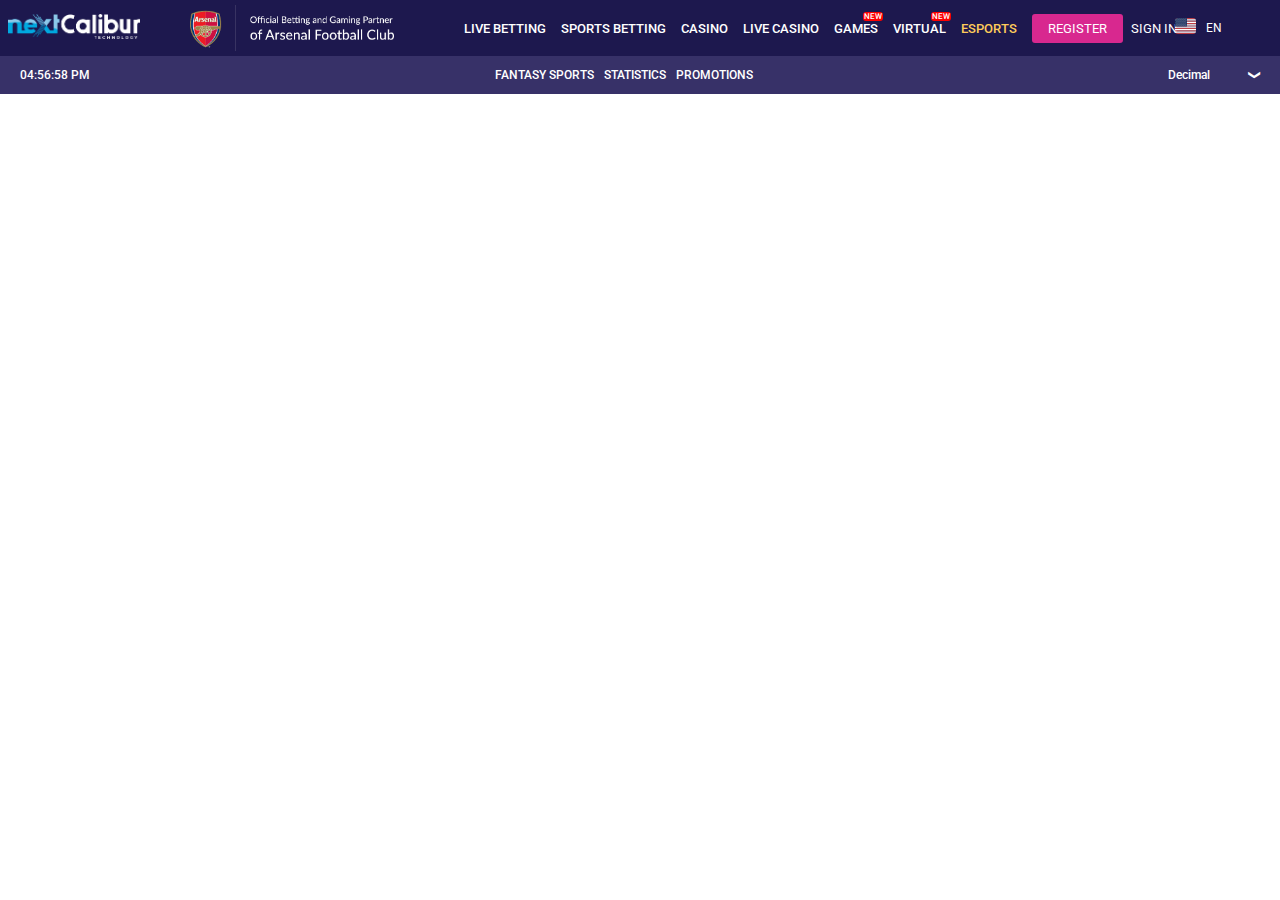
<file: esp.html>
<!DOCTYPE html>
<html lang="en">
<head>
    <meta charset="UTF-8">
    <meta name="viewport" content="width=device-width, initial-scale=1.0">
    <link rel="shortcut icon" type="image/svg" href="./img/logo/nc-favicon.png">
    <link rel="stylesheet" href="./css/fontawesome/all.min.css">
    <link rel="stylesheet" href="./css/nav.css">
    <link rel="stylesheet" href="./css/footer.css">
    <link rel="stylesheet" href="./css/styles/esp.css">
    <title>Esports</title>
</head>
<body>
    
    <div class="nav-container">
        <nav class="nav">
            <div class="navlogo">
                <a href="index.html"><img class="navlogo1" src="./img/logo/Logo.png" alt="site logo"></a>
                <img class="navlogo2" src="./img/logo/arsenal.png" alt="arsenal">
            </div>
            <ul class="nav-list">
                <li class="nav-item"><a href="livebetting.html">LIVE BETTING</a></li>
                <li class="nav-item"><a href="sportsbetting.html">SPORTS BETTING</a></li>
                <li class="nav-item"><a href="casino.html">CASINO</a></li>
                <li class="nav-item"><a href="livecasino.html">LIVE CASINO</a></li>
                <li class="nav-item"><a href="games.html">GAMES</a><span class="new">NEW</span></li>
                <li class="nav-item"><a href="virtual.html">VIRTUAL</a><span class="new">NEW</span></li>
                <li class="nav-item"><a href="esp.html" class="cur-pg">ESPORTS</a></li>
            </ul>

            <div class="signin-container">
                <a class="regBtn" href="#">REGISTER</a>
                <a class="signBtn" href="#">SIGN IN</a>
            </div>

            <div id="menu" class="menu">&#9776;</div>

            <div class="langs">
                <div class="lang-container">
                    <div id="lang1" class="lang lang1">
                        <span><img src="./img/icons/en.svg" alt="US Flag icon"></span>
                        <span>EN</span>
                    </div>
                    <ul id="lang2" class="lang-drop">
                        <li class="lang">
                            <span><img src="./img/icons/de.svg" alt="Flag icon"></span>
                            <span>DE</span>
                        </li>
                        <li class="lang">
                            <span><img src="./img/icons/tr.svg" alt="Flag icon"></span>
                            <span>TR</span>
                        </li>
                    </ul>
                </div>
            </div>
        </nav>
    </div>

    <div id="navmob-container" class="navmob-container">
        <div class="navmob-inner">
            <div id="cross" class="cross">&#10006;</div>
            <div class="navmob">
                <div class="logo-container">
                    <a href="index.html"><img src="./img/logo/Logo.png" alt="site logo"></a>
                </div>
                <ul class="navmob-list">
                    <li class="navmob-item"><a href="sportsbetting.html">SPORT BETTING</a></li>
                    <li class="navmob-item"><a href="livebetting.html">LIVE BETTING</a></li>
                    <li class="navmob-item"><a href="casino.html">CASINO</a></li>
                    <li class="navmob-item"><a href="livecasino.html">LIVE CASINO</a></li>
                    <li class="navmob-item"><a href="games.html">GAMES<span>NEW</span></a></li>
                    <li class="navmob-item"><a href="virtual.html">VIRTUAL<span>NEW</span></a></li>
                    <li class="navmob-item"><a href="esp.html">ESPORTS</a></li>
                </ul>
                <div class="gift-container">
                    <a href="#"><img src="./img/icons/gift.png" alt="gift box"></a>
                </div>
            </div>
        </div>
    </div>

    <main class="main-content">

        <!-- Sub Nav below --------------------------------------------- -->

        <div class="subnav-container">
            <span id="current-time">04:56:58 PM</span>

            <ul class="subnav-list">
                <li><a href="#">FANTASY SPORTS</a></li>
                <li><a href="#">STATISTICS</a></li>
                <li><a href="#">PROMOTIONS</a></li>
            </ul>

            <div class="odds-container">
                <div class="odds-top">
                    <p class="odds-head">Decimal</p>
                    <span class="odds-arrowup">&#10095;</span>
                </div>
                <div class="odds-bottom">
                    <div class="odds-item">
                        <input type="radio" id="decimal" name="odds" value="decimal">
                        <label for="decimal">Decimal</label>
                    </div>
                    <div class="odds-item">
                        <input type="radio" id="fractional" name="odds" value="fractional">
                        <label for="fractional">Fractional</label>
                    </div>
                    <div class="odds-item">
                        <input type="radio" id="american" name="odds" value="american">
                        <label for="american">American</label>
                    </div>
                    <div class="odds-item">
                        <input type="radio" id="hongkong" name="odds" value="hongkong">
                        <label for="hongkong">Hongkong</label>
                    </div>
                    <div class="odds-item">
                        <input type="radio" id="malay" name="odds" value="malay">
                        <label for="malay">Malay</label>
                    </div>
                    <div class="odds-item">
                        <input type="radio" id="indo" name="odds" value="indo">
                    <label for="indo">Indo</label>
                    </div>
                </div>
            </div>
            
        </div>


    </main>

</body>
</html>
</file>
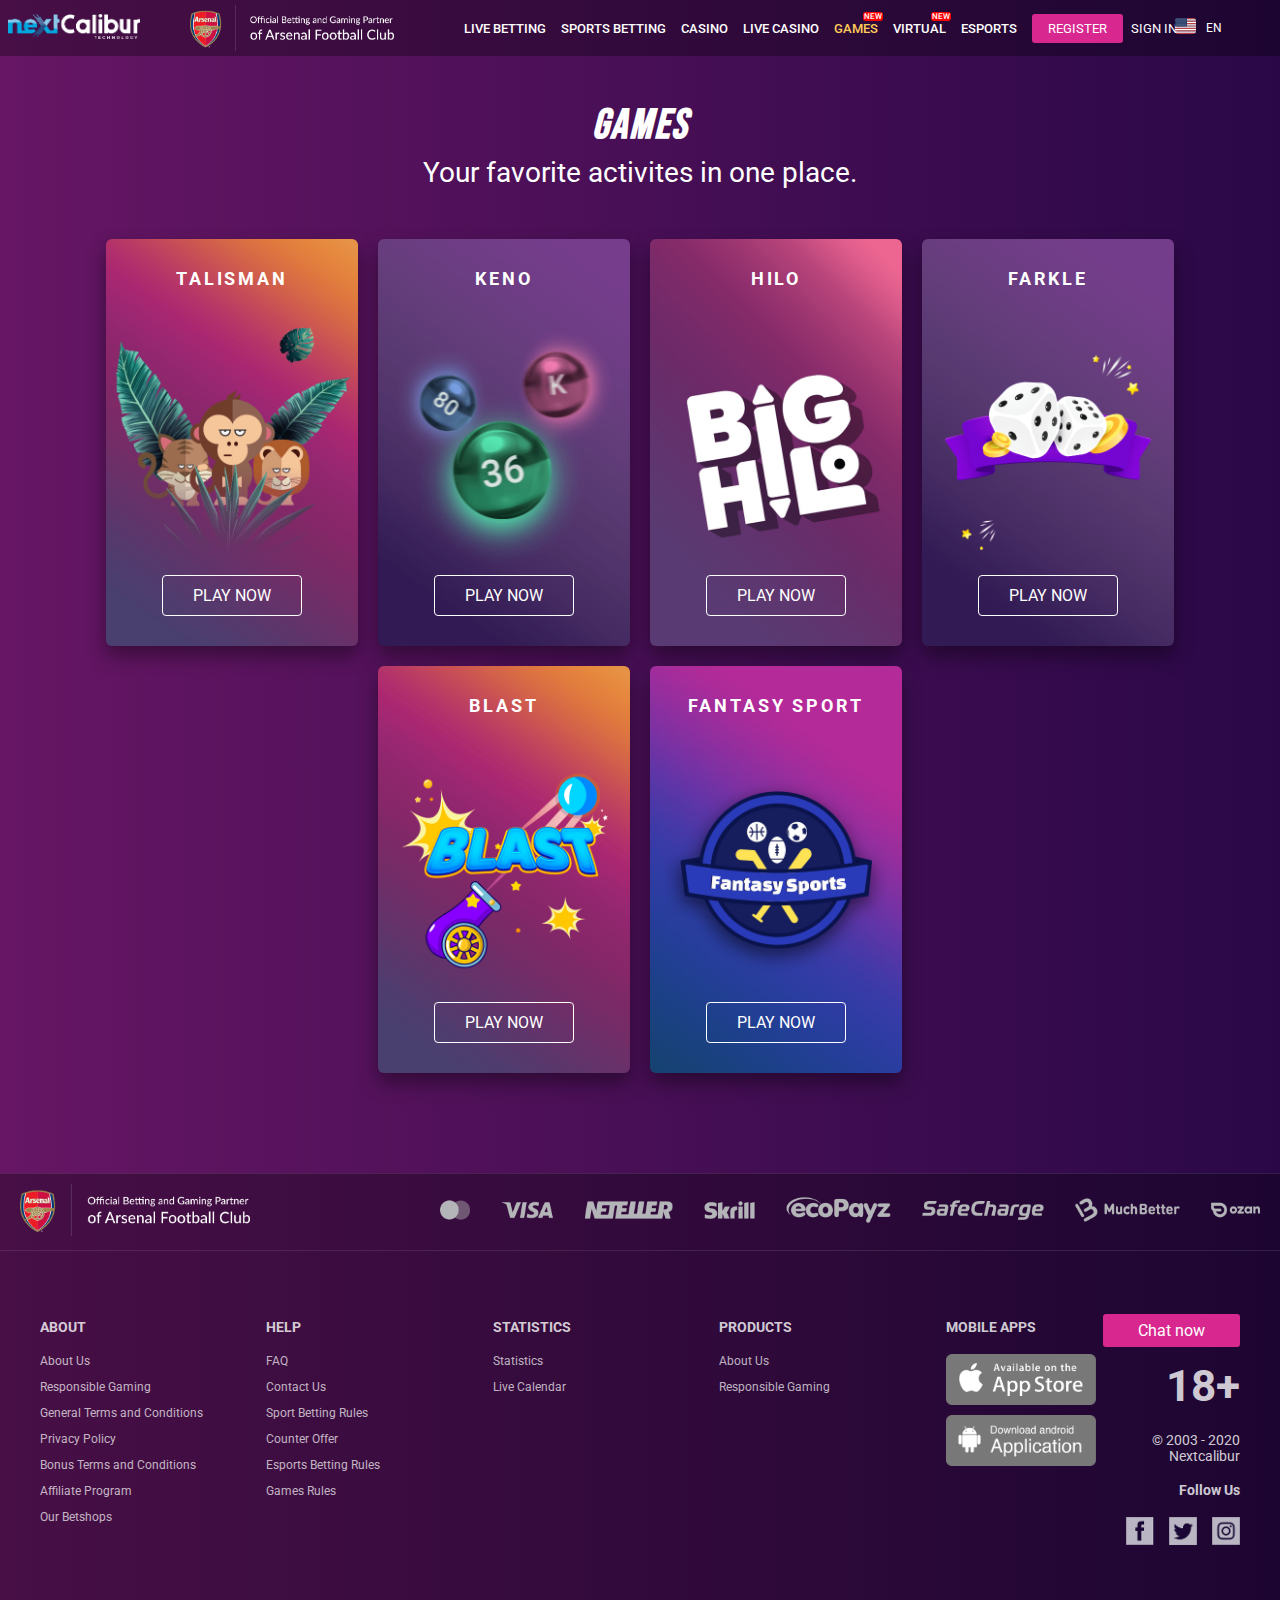
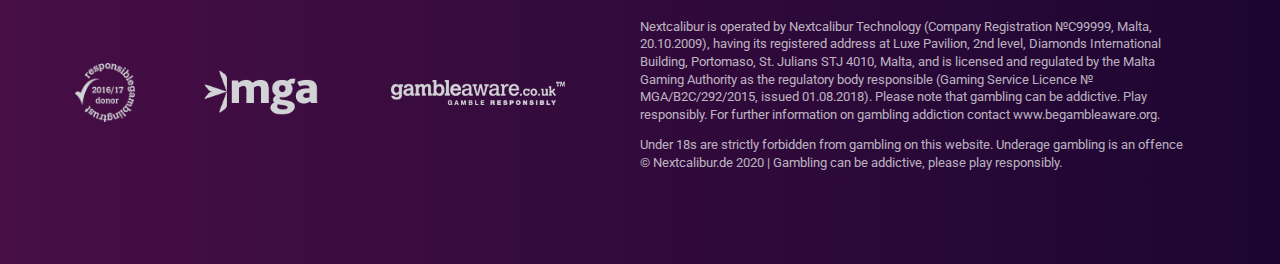
<file: games.html>
<!DOCTYPE html>
<html lang="en">
<head>
    <meta charset="UTF-8">
    <meta name="viewport" content="width=device-width, initial-scale=1.0">
    <link rel="shortcut icon" type="image/svg" href="./img/logo/nc-favicon.png">
    <link rel="stylesheet" href="./css/fontawesome/all.min.css">
    <link rel="stylesheet" href="./css/nav.css">
    <link rel="stylesheet" href="./css/footer.css">
    <link rel="stylesheet" href="./css/styles/games.css">


    <script src="./js/nav.js" defer></script>
    <title>Games</title>
</head>
<body>


    <div class="nav-container">
        <nav class="nav">
            <div class="navlogo">
                <a href="index.html"><img class="navlogo1" src="./img/logo/Logo.png" alt="site logo"></a>
                <img class="navlogo2" src="./img/logo/arsenal.png" alt="arsenal">
            </div>
            <ul class="nav-list">
                <li class="nav-item"><a href="livebetting.html">LIVE BETTING</a></li>
                <li class="nav-item"><a href="sportsbetting.html">SPORTS BETTING</a></li>
                <li class="nav-item"><a href="casino.html">CASINO</a></li>
                <li class="nav-item"><a href="livecasino.html">LIVE CASINO</a></li>
                <li class="nav-item"><a href="games.html" class="cur-pg">GAMES</a><span class="new">NEW</span></li>
                <li class="nav-item"><a href="virtual.html">VIRTUAL</a><span class="new">NEW</span></li>
                <li class="nav-item"><a href="esp.html">ESPORTS</a></li>
            </ul>

            <div class="signin-container">
                <a class="regBtn" href="#">REGISTER</a>
                <a class="signBtn" href="#">SIGN IN</a>
            </div>

            <div id="menu" class="menu">&#9776;</div>

            <div class="langs">
                <div class="lang-container">
                    <div id="lang1" class="lang lang1">
                        <span><img src="./img/icons/en.svg" alt="US Flag icon"></span>
                        <span>EN</span>
                    </div>
                    <ul id="lang2" class="lang-drop">
                        <li class="lang">
                            <span><img src="./img/icons/de.svg" alt="Flag icon"></span>
                            <span>DE</span>
                        </li>
                        <li class="lang">
                            <span><img src="./img/icons/tr.svg" alt="Flag icon"></span>
                            <span>TR</span>
                        </li>
                    </ul>
                </div>
            </div>
        </nav>
    </div>

    <div id="navmob-container" class="navmob-container">
        <div class="navmob-inner">
            <div id="cross" class="cross">&#10006;</div>
            <div class="navmob">
                <div class="logo-container">
                    <a href="index.html"><img src="./img/logo/Logo.png" alt="site logo"></a>
                </div>
                <ul class="navmob-list">
                    <li class="navmob-item"><a href="sportsbetting.html">SPORT BETTING</a></li>
                    <li class="navmob-item"><a href="livebetting.html">LIVE BETTING</a></li>
                    <li class="navmob-item"><a href="casino.html">CASINO</a></li>
                    <li class="navmob-item"><a href="livecasino.html">LIVE CASINO</a></li>
                    <li class="navmob-item"><a href="games.html">GAMES<span>NEW</span></a></li>
                    <li class="navmob-item"><a href="virtual.html">VIRTUAL<span>NEW</span></a></li>
                    <li class="navmob-item"><a href="esp.html">ESPORTS</a></li>
                </ul>
                <div class="gift-container">
                    <a href="#"><img src="./img/icons/gift.png" alt="gift box"></a>
                </div>
            </div>
        </div>
    </div>


    <main class="maingames">
        <div class="maingames-inner">

            <div class="maingames-head">
                <div class="maingames-head-inner">
                    <h2 class="maingames-htext">GAMES</h2>
                    <p class="maingames-hsub">Your favorite activites in one place.</p>
                </div>
            </div>

            <div class="rectgames">
                <div class="rectgames-inner">

                    <div class="rectitem">
                        <div class="rectitem-inner">
                            <div class="rectitem-img">
                                <img src="./img/games-img/rectgames-1.png" alt="">
                            </div>
                            <div class="rectitem-dets">
                                <span class="rectitem-dets-title">Talisman</span>
                                <a href="#" class="rectitem-dets-btn">PLAY NOW</a>
                            </div>
                        </div>
                    </div>
                    <div class="rectitem">
                        <div class="rectitem-inner">
                            <div class="rectitem-img">
                                <img src="./img/games-img/rectgames-2.png" alt="">
                            </div>
                            <div class="rectitem-dets">
                                <span class="rectitem-dets-title">Keno</span>
                                <a href="#" class="rectitem-dets-btn">PLAY NOW</a>
                            </div>
                        </div>
                    </div>
                    <div class="rectitem">
                        <div class="rectitem-inner">
                            <div class="rectitem-img">
                                <img src="./img/games-img/rectgames-3.png" alt="">
                            </div>
                            <div class="rectitem-dets">
                                <span class="rectitem-dets-title">Hilo</span>
                                <a href="#" class="rectitem-dets-btn">PLAY NOW</a>
                            </div>
                        </div>
                    </div>
                    <div class="rectitem">
                        <div class="rectitem-inner">
                            <div class="rectitem-img">
                                <img src="./img/games-img/rectgames-4.png" alt="">
                            </div>
                            <div class="rectitem-dets">
                                <span class="rectitem-dets-title">Farkle</span>
                                <a href="#" class="rectitem-dets-btn">PLAY NOW</a>
                            </div>
                        </div>
                    </div>
                    <div class="rectitem">
                        <div class="rectitem-inner">
                            <div class="rectitem-img">
                                <img src="./img/games-img/rectgames-5.png" alt="">
                            </div>
                            <div class="rectitem-dets">
                                <span class="rectitem-dets-title">Blast</span>
                                <a href="#" class="rectitem-dets-btn">PLAY NOW</a>
                            </div>
                        </div>
                    </div>
                    <div class="rectitem">
                        <div class="rectitem-inner">
                            <div class="rectitem-img">
                                <img src="./img/games-img/rectgames-6.jpg" alt="">
                            </div>
                            <div class="rectitem-dets">
                                <span class="rectitem-dets-title">Fantasy Sport</span>
                                <a href="#" class="rectitem-dets-btn">PLAY NOW</a>
                            </div>
                        </div>
                    </div>

                </div>
            </div>

        </div>
    </main>


    <!-- Footer Section below ---------------------------------------------- -->

    <footer class="footer-section">
        <div class="footer-inner">
            <div class="footer-top">
                <div class="footer-top-left">
                    <img src="./img/logo/arsenal.png" alt="Arsenal FC">
                </div>
                <div class="footer-top-right">
                    <img class="client1" src="./img/footer/clients1.png" alt="Payment outlet">
                    <img class="client2" src="./img/footer/clients2.png" alt="Payment outlet">
                </div>
            </div>

            <div class="footer-mid">
                <div class="footer-mid-left">
                    <div class="footer-links">
                        <h4>ABOUT</h4>
                        <ul>
                            <li><a href="#">About Us</a></li>
                            <li><a href="#">Responsible Gaming</a></li>
                            <li><a href="#">General Terms and Conditions</a></li>
                            <li><a href="#">Privacy Policy</a></li>
                            <li><a href="#">Bonus Terms and Conditions</a></li>
                            <li><a href="#">Affiliate Program</a></li>
                            <li><a href="#">Our Betshops</a></li>
                        </ul>
                    </div>

                    <div class="footer-links">
                        <h4>HELP</h4>
                        <ul>
                            <li><a href="#">FAQ</a></li>
                            <li><a href="#">Contact Us</a></li>
                            <li><a href="#">Sport Betting Rules</a></li>
                            <li><a href="#">Counter Offer</a></li>
                            <li><a href="#">Esports Betting Rules</a></li>
                            <li><a href="#">Games Rules</a></li>
                        </ul>
                    </div>

                    <div class="footer-links">
                        <h4>STATISTICS</h4>
                        <ul>
                            <li><a href="#">Statistics</a></li>
                            <li><a href="#">Live Calendar</a></li>
                        </ul>
                    </div>

                    <div class="footer-links">
                        <h4>PRODUCTS</h4>
                        <ul>
                            <li><a href="#">About Us</a></li>
                            <li><a href="#">Responsible Gaming</a></li>
                        </ul>
                    </div>
                </div>
                <div class="footer-mid-right">
                    <div class="mob-apps">
                        <h4>MOBILE APPS</h4>
                        <div class="app-icons">
                            <a href="#"><img src="./img/footer/app1.png" alt=""></a>
                            <a href="#"><img src="./img/footer/app2.png" alt=""></a>
                        </div>
                    </div>
                    <div class="other-links">
                        <a href="#" class="chat-btn">Chat now</a>
                        <h2>18+</h2>
                        <p class="copyright">© 2003 - 2020 Nextcalibur</p>
                        <div class="socials">
                            <h4>Follow Us</h4>
                            <ul class="socials-list">
                                <li><a href="#"><img src="./img/icons/social-1.png" alt=""></a></li>
                                <li><a href="#"><img src="./img/icons/social-2.png" alt=""></a></li>
                                <li><a href="#"><img src="./img/icons/social-3.png" alt=""></a></li>
                            </ul>
                        </div>
                    </div>
                </div>
            </div>

            <div class="langs-mob">
                <h4>LANGUAGES: </h4>
                <div class="lang-mob-container">
                    <div id="lang3" class="lang lang1" >
                        <span><img src="./img/icons/en.svg" alt="US Flag icon"></span>
                        <span>EN</span>
                    </div>
                    <ul id="lang4" class="lang-drop"  >
                        <li class="lang">
                            <span><img src="./img/icons/de.svg" alt="Flag icon"></span>
                            <span>DE</span>
                        </li>
                        <li class="lang">
                            <span><img src="./img/icons/tr.svg" alt="Flag icon"></span>
                            <span>TR</span>
                        </li>
                    </ul>
                </div>
            </div>
            
            <div class="footer-bottom">
                <div class="footer-bottom-left">
                    <span><img class="holmark1" src="./img/footer/holmark.png" alt=""></span>
                    <a href="#"><img class="holmark2" src="./img/footer/holmark2.png" alt=""></a>
                    <a href="#"><img class="holmark3" src="./img/footer/holmark3.png" alt=""></a>
                    
                </div>
                <div class="footer-bottom-right">
                    <p>
                        Nextcalibur is operated by Nextcalibur Technology (Company Registration №C99999, Malta, 20.10.2009), having its registered address at Luxe Pavilion, 2nd level, Diamonds International Building, Portomaso, St. Julians STJ 4010, Malta, and is licensed and regulated by the Malta Gaming Authority as the regulatory body responsible (Gaming Service Licence № MGA/B2C/292/2015, issued 01.08.2018). Please note that gambling can be addictive. Play responsibly. For further information on gambling addiction contact www.begambleaware.org.
                    </p>
                    <p>Under 18s are strictly forbidden from gambling on this website. Underage gambling is an offence</p>
                    <p>© Nextcalibur.de 2020 | Gambling can be addictive, please play responsibly.</p>
                </div>
            </div>
        </div>
    </footer>
    
</body>
</html>
</file>
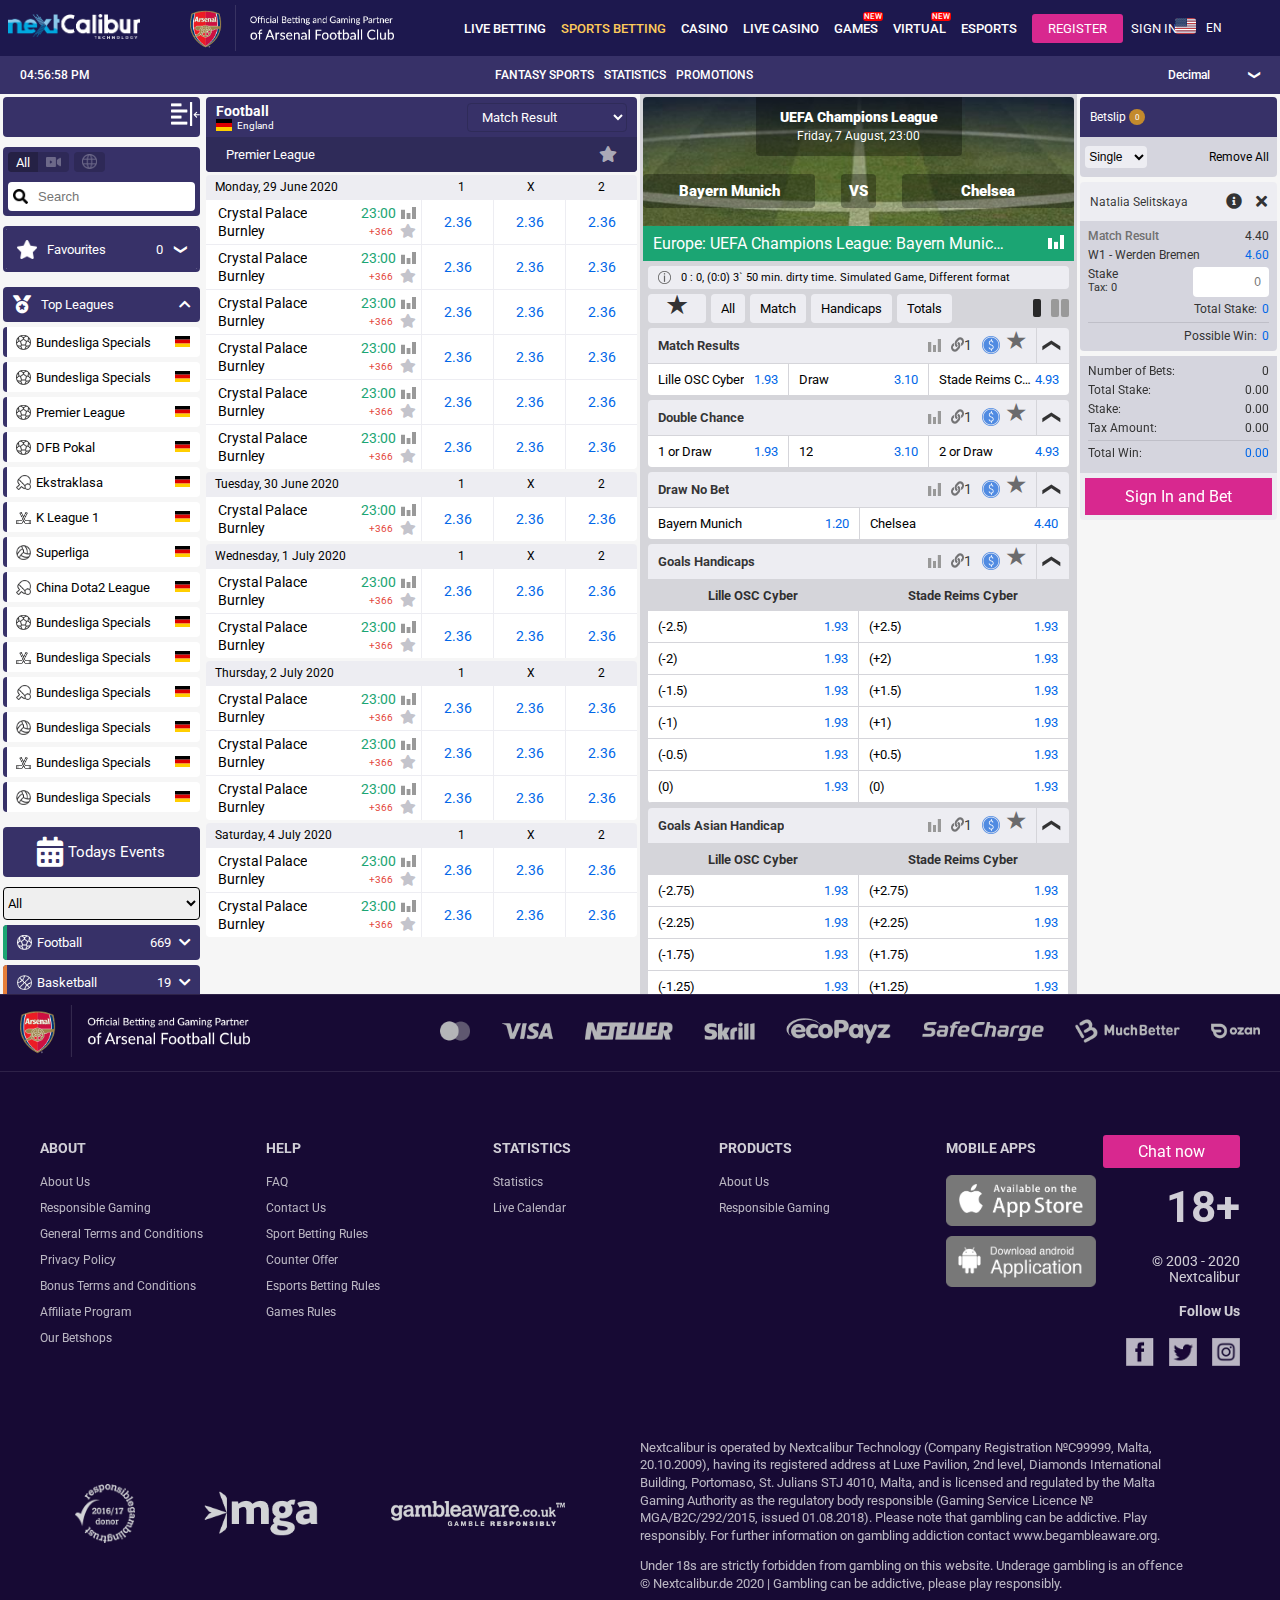
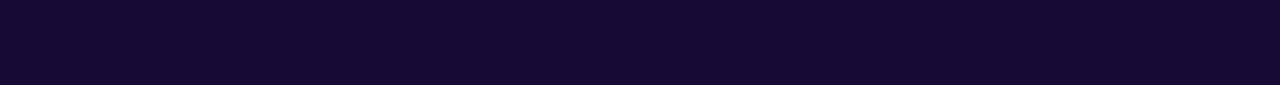
<file: sportsbetting.html>
<!DOCTYPE html>
<html lang="en">
<head>
    <meta charset="UTF-8">
    <meta name="viewport" content="width=device-width, initial-scale=1.0">
    <link rel="shortcut icon" type="image/svg" href="./img/logo/nc-favicon.png">
    <link rel="stylesheet" href="./css/fontawesome/all.min.css">
    <link rel="stylesheet" href="./css/nav.css">
    <link rel="stylesheet" href="./css/styles/sportsbetting.css">
    <link rel="stylesheet" href="./css/footer.css">
    <script src="./js/nav.js" defer></script>
    <script src="./js/sb.js" defer></script>
    
    <title>Sports Betting</title>
</head>
<body>
    <div class="nav-container">
        <nav class="nav">
            <div class="navlogo">
                <a href="index.html"><img class="navlogo1" src="./img/logo/Logo.png" alt="site logo"></a>
                <img class="navlogo2" src="./img/logo/arsenal.png" alt="arsenal">
            </div>
            <ul class="nav-list">
                <li class="nav-item"><a href="livebetting.html">LIVE BETTING</a></li>
                <li class="nav-item"><a href="sportsbetting.html" class="cur-pg">SPORTS BETTING</a></li>
                <li class="nav-item"><a href="casino.html">CASINO</a></li>
                <li class="nav-item"><a href="livecasino.html">LIVE CASINO</a></li>
                <li class="nav-item"><a href="games.html">GAMES</a><span class="new">NEW</span></li>
                <li class="nav-item"><a href="virtual.html">VIRTUAL</a><span class="new">NEW</span></li>
                <li class="nav-item"><a href="esp.html">ESPORTS</a></li>
            </ul>

            <div class="signin-container">
                <a class="regBtn" href="#">REGISTER</a>
                <a class="signBtn" href="#">SIGN IN</a>
            </div>

            <div id="menu" class="menu">&#9776;</div>

            <div class="langs">
                <div class="lang-container">
                    <div id="lang1" class="lang lang1">
                        <span><img src="./img/icons/en.svg" alt="US Flag icon"></span>
                        <span>EN</span>
                    </div>
                    <ul id="lang2" class="lang-drop">
                        <li class="lang">
                            <span><img src="./img/icons/de.svg" alt="Flag icon"></span>
                            <span>DE</span>
                        </li>
                        <li class="lang">
                            <span><img src="./img/icons/tr.svg" alt="Flag icon"></span>
                            <span>TR</span>
                        </li>
                    </ul>
                </div>
            </div>
        </nav>
    </div>

    <div id="navmob-container" class="navmob-container">
        <div class="navmob-inner">
            <div id="cross" class="cross">&#10006;</div>
            <div class="navmob">
                <div class="logo-container">
                    <a href="index.html"><img src="./img/logo/Logo.png" alt="site logo"></a>
                </div>
                <ul class="navmob-list">
                    <li class="navmob-item"><a href="sportsbetting.html">SPORT BETTING</a></li>
                    <li class="navmob-item"><a href="livebetting.html">LIVE BETTING</a></li>
                    <li class="navmob-item"><a href="casino.html">CASINO</a></li>
                    <li class="navmob-item"><a href="livecasino.html">LIVE CASINO</a></li>
                    <li class="navmob-item"><a href="games.html">GAMES<span>NEW</span></a></li>
                    <li class="navmob-item"><a href="virtual.html">VIRTUAL<span>NEW</span></a></li>
                    <li class="navmob-item"><a href="esp.html">ESPORTS</a></li>
                </ul>
                <div class="gift-container">
                    <a href="#"><img src="./img/icons/gift.png" alt="gift box"></a>
                </div>
            </div>
        </div>
    </div>

    <main class="main-content">

        <!-- Sub Nav below --------------------------------------------- -->

        <div class="subnav-container">
            <span id="current-time">04:56:58 PM</span>

            <ul class="subnav-list">
                <li><a href="#">FANTASY SPORTS</a></li>
                <li><a href="#">STATISTICS</a></li>
                <li><a href="#">PROMOTIONS</a></li>
            </ul>

            <div class="odds-container">
                <div class="odds-top">
                    <p class="odds-head">Decimal</p>
                    <span class="odds-arrowup">&#10095;</span>
                </div>
                <div class="odds-bottom">
                    <div class="odds-item">
                        <input type="radio" id="decimal" name="odds" value="decimal">
                        <label for="decimal">Decimal</label>
                    </div>
                    <div class="odds-item">
                        <input type="radio" id="fractional" name="odds" value="fractional">
                        <label for="fractional">Fractional</label>
                    </div>
                    <div class="odds-item">
                        <input type="radio" id="american" name="odds" value="american">
                        <label for="american">American</label>
                    </div>
                    <div class="odds-item">
                        <input type="radio" id="hongkong" name="odds" value="hongkong">
                        <label for="hongkong">Hongkong</label>
                    </div>
                    <div class="odds-item">
                        <input type="radio" id="malay" name="odds" value="malay">
                        <label for="malay">Malay</label>
                    </div>
                    <div class="odds-item">
                        <input type="radio" id="indo" name="odds" value="indo">
                    <label for="indo">Indo</label>
                    </div>
                </div>
            </div>
            
        </div>

        <!-- Content Section below --------------------------------------------- -->

        <section class="section-content">
            <div class="content-container">
                <div class="sbt1" id="sbt1">

                    <!-- Resize Tab -->
                    <div class="resize-container">
                        <div class="resize-inner">
                            <img class="resize-icon" src="./img/icons/resize-ico.png" alt="resize icon">
                        </div>
                    </div>

                    <!-- Sport Search Tab -->
                    <div class="sports-search-container">
                        <div class="sports-search">
                            <div class="sports-search-top">
                                <div class="sports-search-a" id="sports-search-a">
                                    <a href="#" class="ss-a" id="ss-1">All</a>
                                    <a href="#" id="ss-2"><img src="./img/icons/vid-ico.png" alt="video icon"></a>
                                </div>
                                <div class="sports-search-b">
                                    <a href="#" class="ss-3"><img src="./img/icons/w-ico.png" alt="globe icon"></a>
                                </div>
                            </div>
                            <div class="sport-search-field">
                                <div class="sport-search-icon">
                                    <img src="./img/icons/search-ico.png" alt="">
                                </div>
                                <input type="text" placeholder="Search">
                            </div>
                        </div>
                    </div>

                    <!-- Favourites Tab -->
                    <div class="favor-container">
                        <div class="favor-out">
                            <div class="favor-inner" id="favor-inner">
                                <div class="favor-1">
                                    <img src="./img/icons/star-ico.png" alt="star icon">
                                    <span>Favourites</span>
                                </div>
                                <div class="favor-2">
                                    <span>0</span>
                                    <span class="fav-arrow" id="favor-arrow">&#10095;</span>
                                </div>
                            </div>
                            <div class="favor-sport fs-hide" id="favor-sport">
                                <p>Click on the &#9733; to add it to Favourites</p>
                            </div>
                        </div>
                    </div>

                    <!-- Top leagues tab -->
                    <div class="tl-container">
                        <div class="tl-out">
                            <div class="tl-inner" id="tl-inner">
                                <div class="tl-a">
                                    <i class="fas fa-medal"></i>
                                    <span>Top Leagues</span>
                                </div>
                                <div class="tl-b">
                                    <i class="fas fa-chevron-up" id="tl-arrow"></i>
                                </div>
                            </div>

                            <div class="tl-list" id="tl-list">

                                <div class="tl-item">
                                    <div class="tl-item-a">
                                        <img src="./img/icons/football-black-ico.png" alt="">
                                        <span>Bundesliga Specials</span>
                                    </div>
                                    <div class="tl-item-b">
                                        <img src="./img/icons/de.svg" alt="">
                                    </div>
                                </div>

                                <div class="tl-item">
                                    <div class="tl-item-a">
                                        <img src="./img/icons/football-black-ico.png" alt="">
                                        <span>Bundesliga Specials</span>
                                    </div>
                                    <div class="tl-item-b">
                                        <img src="./img/icons/de.svg" alt="">
                                    </div>
                                </div>
                                <div class="tl-item">
                                    <div class="tl-item-a">
                                        <img src="./img/icons/football-black-ico.png" alt="">
                                        <span>Premier League</span>
                                    </div>
                                    <div class="tl-item-b">
                                        <img src="./img/icons/de.svg" alt="">
                                    </div>
                                </div>
                                <div class="tl-item">
                                    <div class="tl-item-a">
                                        <img src="./img/icons/football-black-ico.png" alt="">
                                        <span>DFB Pokal</span>
                                    </div>
                                    <div class="tl-item-b">
                                        <img src="./img/icons/de.svg" alt="">
                                    </div>
                                </div>
                                <div class="tl-item">
                                    <div class="tl-item-a">
                                        <img src="./img/icons/tabletennis-dark-ico.png" alt="">
                                        <span>Ekstraklasa</span>
                                    </div>
                                    <div class="tl-item-b">
                                        <img src="./img/icons/de.svg" alt="">
                                    </div>
                                </div>
                                <div class="tl-item">
                                    <div class="tl-item-a">
                                        <img src="./img/icons/icehockey-dark-ico.png" alt="">
                                        <span>K League 1</span>
                                    </div>
                                    <div class="tl-item-b">
                                        <img src="./img/icons/de.svg" alt="">
                                    </div>
                                </div>
                                <div class="tl-item">
                                    <div class="tl-item-a">
                                        <img src="./img/icons/volleyball-dark-ico.png" alt="">
                                        <span>Superliga</span>
                                    </div>
                                    <div class="tl-item-b">
                                        <img src="./img/icons/de.svg" alt="">
                                    </div>
                                </div>
                                <div class="tl-item">
                                    <div class="tl-item-a">
                                        <img src="./img/icons/tabletennis-dark-ico.png" alt="">
                                        <span>China Dota2 League</span>
                                    </div>
                                    <div class="tl-item-b">
                                        <img src="./img/icons/de.svg" alt="">
                                    </div>
                                </div>
                                <div class="tl-item">
                                    <div class="tl-item-a">
                                        <img src="./img/icons/football-black-ico.png" alt="">
                                        <span>Bundesliga Specials</span>
                                    </div>
                                    <div class="tl-item-b">
                                        <img src="./img/icons/de.svg" alt="">
                                    </div>
                                </div>
                                <div class="tl-item">
                                    <div class="tl-item-a">
                                        <img src="./img/icons/icehockey-dark-ico.png" alt="">
                                        <span>Bundesliga Specials</span>
                                    </div>
                                    <div class="tl-item-b">
                                        <img src="./img/icons/de.svg" alt="">
                                    </div>
                                </div>
                                <div class="tl-item">
                                    <div class="tl-item-a">
                                        <img src="./img/icons/tabletennis-dark-ico.png" alt="">
                                        <span>Bundesliga Specials</span>
                                    </div>
                                    <div class="tl-item-b">
                                        <img src="./img/icons/de.svg" alt="">
                                    </div>
                                </div>
                                <div class="tl-item">
                                    <div class="tl-item-a">
                                        <img src="./img/icons/volleyball-dark-ico.png" alt="">
                                        <span>Bundesliga Specials</span>
                                    </div>
                                    <div class="tl-item-b">
                                        <img src="./img/icons/de.svg" alt="">
                                    </div>
                                </div>
                                <div class="tl-item">
                                    <div class="tl-item-a">
                                        <img src="./img/icons/icehockey-dark-ico.png" alt="">
                                        <span>Bundesliga Specials</span>
                                    </div>
                                    <div class="tl-item-b">
                                        <img src="./img/icons/de.svg" alt="">
                                    </div>
                                </div>
                                <div class="tl-item">
                                    <div class="tl-item-a">
                                        <img src="./img/icons/volleyball-dark-ico.png" alt="">
                                        <span>Bundesliga Specials</span>
                                    </div>
                                    <div class="tl-item-b">
                                        <img src="./img/icons/de.svg" alt="">
                                    </div>
                                </div>

                            </div>
                        </div>
                    </div>

                    <div class="te-container">
                        <div class="te-inner">
                            <i class="fas fa-calendar-alt"></i>
                            <span>Todays Events</span>
                        </div>
                    </div>

                    <!-- Time Filter -->
                    <div class="time-filter-container">
                        <div class="time-filter-inner">
                            <select class="time-filter">
                                <option value="false">All</option>
                                <option value="1">1 hour</option>
                                <option value="2">2 hours</option>
                                <option value="3">3 hours</option>
                                <option value="6">6 hours</option>
                                <option value="8">8 hours</option>
                                <option value="12">12 hours</option>
                                <option value="24">24 hours</option>
                                <option value="48">48 hours</option>
                                <option value="72">72 hours</option>
                            </select>
                        </div>
                    </div>

                    <!-- Sports List below -->
                    <div class="games-list-container">
                        <div class="games-list-inner">

                            <div class="games-item-container">
                                <div class="games-item-inner">
                                    <div class="games-item-a" id="gia-1">
                                        <div class="gi-a">
                                            <img src="./img/icons/football-ico.png" alt="">
                                            <span class="gi-a-name">Football</span>
                                        </div>
                                        <div class="gi-b">
                                            <span class="gi-b-num">669</span>
                                            <i class="fas fa-chevron-down gi-b-arrow"></i>
                                        </div>
                                    </div>
                                    <div class="games-item-b">

                                        <div class="sub-games-list">
                                            <div class="sub-games-list-inner">

                                                <div class="sub-games-item">
                                                    <div class="sub-games-item-inner">
                                                        <div class="sub-games-item-a">
                                                            <div class="sgi-a">
                                                                <img src="./img/icons/de.svg" alt="">
                                                                <span class="sgi-a-name">Germany</span>
                                                            </div>
                                                            <div class="sgi-b">
                                                                <i class="fas fa-chevron-down sgi-b-arrow"></i>
                                                            </div>
                                                        </div>
                                                        <div class="sub-games-item-b">

                                                            <div class="sgib-item">
                                                                <div class="sgib-item-inner">
                                                                    <i class="fas fa-star"></i>
                                                                    <span class="sgib-name">DFB Pokal</span>
                                                                </div>
                                                            </div>

                                                            <div class="sgib-item">
                                                                <div class="sgib-item-inner">
                                                                    <i class="fas fa-star"></i>
                                                                    <span class="sgib-name">DFB Pokal</span>
                                                                </div>
                                                            </div>

                                                            <div class="sgib-item">
                                                                <div class="sgib-item-inner">
                                                                    <i class="fas fa-star"></i>
                                                                    <span class="sgib-name">DFB Pokal</span>
                                                                </div>
                                                            </div>

                                                        </div>
                                                    </div>
                                                </div>

                                                <div class="sub-games-item">
                                                    <div class="sub-games-item-inner">
                                                        <div class="sub-games-item-a">
                                                            <div class="sgi-a">
                                                                <img src="./img/icons/de.svg" alt="">
                                                                <span class="sgi-a-name">Germany</span>
                                                            </div>
                                                            <div class="sgi-b">
                                                                <i class="fas fa-chevron-down sgi-b-arrow"></i>
                                                            </div>
                                                        </div>
                                                        <div class="sub-games-item-b">

                                                            <div class="sgib-item">
                                                                <div class="sgib-item-inner">
                                                                    <i class="fas fa-star"></i>
                                                                    <span class="sgib-name">DFB Pokal</span>
                                                                </div>
                                                            </div>

                                                            <div class="sgib-item">
                                                                <div class="sgib-item-inner">
                                                                    <i class="fas fa-star"></i>
                                                                    <span class="sgib-name">DFB Pokal</span>
                                                                </div>
                                                            </div>

                                                            <div class="sgib-item">
                                                                <div class="sgib-item-inner">
                                                                    <i class="fas fa-star"></i>
                                                                    <span class="sgib-name">DFB Pokal</span>
                                                                </div>
                                                            </div>

                                                        </div>
                                                    </div>
                                                </div>

                                            </div>
                                        </div>
                                    </div>
                                </div>
                            </div>

                            <div class="games-item-container">
                                <div class="games-item-inner">
                                    <div class="games-item-a" id="gia-2">
                                        <div class="gi-a">
                                            <img src="./img/icons/basketball-ico.png" alt="">
                                            <span class="gi-a-name">Basketball</span>
                                        </div>
                                        <div class="gi-b">
                                            <span class="gi-b-num">19</span>
                                            <i class="fas fa-chevron-down gi-b-arrow"></i>
                                        </div>
                                    </div>
                                    <div class="games-item-b">

                                        <div class="sub-games-list">
                                            <div class="sub-games-list-inner">

                                                <div class="sub-games-item">
                                                    <div class="sub-games-item-inner">
                                                        <div class="sub-games-item-a">
                                                            <div class="sgi-a">
                                                                <img src="./img/icons/de.svg" alt="">
                                                                <span class="sgi-a-name">Germany</span>
                                                            </div>
                                                            <div class="sgi-b">
                                                                <i class="fas fa-chevron-down sgi-b-arrow"></i>
                                                            </div>
                                                        </div>
                                                        <div class="sub-games-item-b">

                                                            <div class="sgib-item">
                                                                <div class="sgib-item-inner">
                                                                    <i class="fas fa-star"></i>
                                                                    <span class="sgib-name">DFB Pokal</span>
                                                                </div>
                                                            </div>

                                                            <div class="sgib-item">
                                                                <div class="sgib-item-inner">
                                                                    <i class="fas fa-star"></i>
                                                                    <span class="sgib-name">DFB Pokal</span>
                                                                </div>
                                                            </div>

                                                            <div class="sgib-item">
                                                                <div class="sgib-item-inner">
                                                                    <i class="fas fa-star"></i>
                                                                    <span class="sgib-name">DFB Pokal</span>
                                                                </div>
                                                            </div>

                                                        </div>
                                                    </div>
                                                </div>

                                                <div class="sub-games-item">
                                                    <div class="sub-games-item-inner">
                                                        <div class="sub-games-item-a">
                                                            <div class="sgi-a">
                                                                <img src="./img/icons/de.svg" alt="">
                                                                <span class="sgi-a-name">Germany</span>
                                                            </div>
                                                            <div class="sgi-b">
                                                                <i class="fas fa-chevron-down sgi-b-arrow"></i>
                                                            </div>
                                                        </div>
                                                        <div class="sub-games-item-b">

                                                            <div class="sgib-item">
                                                                <div class="sgib-item-inner">
                                                                    <i class="fas fa-star"></i>
                                                                    <span class="sgib-name">DFB Pokal</span>
                                                                </div>
                                                            </div>

                                                            <div class="sgib-item">
                                                                <div class="sgib-item-inner">
                                                                    <i class="fas fa-star"></i>
                                                                    <span class="sgib-name">DFB Pokal</span>
                                                                </div>
                                                            </div>

                                                            <div class="sgib-item">
                                                                <div class="sgib-item-inner">
                                                                    <i class="fas fa-star"></i>
                                                                    <span class="sgib-name">DFB Pokal</span>
                                                                </div>
                                                            </div>

                                                        </div>
                                                    </div>
                                                </div>

                                            </div>
                                        </div>
                                    </div>
                                </div>
                            </div>

                        </div>
                    </div>


                </div>


                <div class="sbt2" id="sbt2">
                    <div class="eventlist-container">
                        <div class="eventlist-inner">
                            <div class="eventlist-header">
                                <div class="eventlist-header-inner">
                                    <div class="elh-a">
                                        <div class="elh-a-left">
                                            <span class="elh-a-name">Football</span>
                                            <div class="elh-a-country">
                                                <img class="elh-a-country-img" src="./img/icons/de.svg" alt="">
                                                <span class="elh-a-country-name">England</span>
                                            </div>
                                        </div>
                                        <div class="elh-a-right">
                                            <select name="" id="">
                                                <option value="Match Result">Match Result</option>
                                                <option value="Double Chance">Double Chance</option>
                                                <option value="Total Goals">Total Goals</option>
                                                <option value="Asian">Asian</option>
                                            </select>
                                        </div>
                                    </div>
                                    <div class="elh-b">
                                        <div class="elh-b-left">
                                            <span>Premier League</span>
                                        </div>
                                        <div class="elh-b-right">
                                            <i class="fas fa-star"></i>
                                        </div>
                                    </div>
                                </div>
                            </div>

                            <div class="event-block">
                                <div class="event-block-inner">
                                    <div class="event-block-head">
                                        <span class="event-block-dt">Monday, 29 June 2020</span>
                                        <span class="event-block-col">1</span>
                                        <span class="event-block-col">X</span>
                                        <span class="event-block-col">2</span>
                                    </div>

                                    <div class="event-block-content">
                                        <div class="event-block-ca">
                                           <div class="eb-a">
                                               <span class="eb-a-name">Crystal Palace</span>
                                               <div class="eb-a-ico">
                                                   <span class="eb-a-time">23:00</span>
                                                   <img src="./img/icons/stats-ico.png" alt="">
                                               </div>
                                           </div> 
                                           <div class="eb-b">
                                            <span class="eb-b-name">Burnley</span>
                                            <div class="eb-b-ico">
                                                <span class="eb-b-num">+366</span>
                                                <i class="fas fa-star"></i>
                                            </div>
                                           </div> 
                                        </div>
                                        <div class="event-block-box">
                                            <span>2.36</span>
                                        </div>
                                        <div class="event-block-box">
                                            <span>2.36</span>
                                        </div>
                                        <div class="event-block-box">
                                            <span>2.36</span>
                                        </div>
                                    </div>

                                    <div class="event-block-content">
                                        <div class="event-block-ca">
                                           <div class="eb-a">
                                               <span class="eb-a-name">Crystal Palace</span>
                                               <div class="eb-a-ico">
                                                   <span class="eb-a-time">23:00</span>
                                                   <img src="./img/icons/stats-ico.png" alt="">
                                               </div>
                                           </div> 
                                           <div class="eb-b">
                                            <span class="eb-b-name">Burnley</span>
                                            <div class="eb-b-ico">
                                                <span class="eb-b-num">+366</span>
                                                <i class="fas fa-star"></i>
                                            </div>
                                           </div> 
                                        </div>
                                        <div class="event-block-box">
                                            <span>2.36</span>
                                        </div>
                                        <div class="event-block-box">
                                            <span>2.36</span>
                                        </div>
                                        <div class="event-block-box">
                                            <span>2.36</span>
                                        </div>
                                    </div>

                                    <div class="event-block-content">
                                        <div class="event-block-ca">
                                           <div class="eb-a">
                                               <span class="eb-a-name">Crystal Palace</span>
                                               <div class="eb-a-ico">
                                                   <span class="eb-a-time">23:00</span>
                                                   <img src="./img/icons/stats-ico.png" alt="">
                                               </div>
                                           </div> 
                                           <div class="eb-b">
                                            <span class="eb-b-name">Burnley</span>
                                            <div class="eb-b-ico">
                                                <span class="eb-b-num">+366</span>
                                                <i class="fas fa-star"></i>
                                            </div>
                                           </div> 
                                        </div>
                                        <div class="event-block-box">
                                            <span>2.36</span>
                                        </div>
                                        <div class="event-block-box">
                                            <span>2.36</span>
                                        </div>
                                        <div class="event-block-box">
                                            <span>2.36</span>
                                        </div>
                                    </div>

                                    <div class="event-block-content">
                                        <div class="event-block-ca">
                                           <div class="eb-a">
                                               <span class="eb-a-name">Crystal Palace</span>
                                               <div class="eb-a-ico">
                                                   <span class="eb-a-time">23:00</span>
                                                   <img src="./img/icons/stats-ico.png" alt="">
                                               </div>
                                           </div> 
                                           <div class="eb-b">
                                            <span class="eb-b-name">Burnley</span>
                                            <div class="eb-b-ico">
                                                <span class="eb-b-num">+366</span>
                                                <i class="fas fa-star"></i>
                                            </div>
                                           </div> 
                                        </div>
                                        <div class="event-block-box">
                                            <span>2.36</span>
                                        </div>
                                        <div class="event-block-box">
                                            <span>2.36</span>
                                        </div>
                                        <div class="event-block-box">
                                            <span>2.36</span>
                                        </div>
                                    </div>

                                    <div class="event-block-content">
                                        <div class="event-block-ca">
                                           <div class="eb-a">
                                               <span class="eb-a-name">Crystal Palace</span>
                                               <div class="eb-a-ico">
                                                   <span class="eb-a-time">23:00</span>
                                                   <img src="./img/icons/stats-ico.png" alt="">
                                               </div>
                                           </div> 
                                           <div class="eb-b">
                                            <span class="eb-b-name">Burnley</span>
                                            <div class="eb-b-ico">
                                                <span class="eb-b-num">+366</span>
                                                <i class="fas fa-star"></i>
                                            </div>
                                           </div> 
                                        </div>
                                        <div class="event-block-box">
                                            <span>2.36</span>
                                        </div>
                                        <div class="event-block-box">
                                            <span>2.36</span>
                                        </div>
                                        <div class="event-block-box">
                                            <span>2.36</span>
                                        </div>
                                    </div>

                                    <div class="event-block-content">
                                        <div class="event-block-ca">
                                           <div class="eb-a">
                                               <span class="eb-a-name">Crystal Palace</span>
                                               <div class="eb-a-ico">
                                                   <span class="eb-a-time">23:00</span>
                                                   <img src="./img/icons/stats-ico.png" alt="">
                                               </div>
                                           </div> 
                                           <div class="eb-b">
                                            <span class="eb-b-name">Burnley</span>
                                            <div class="eb-b-ico">
                                                <span class="eb-b-num">+366</span>
                                                <i class="fas fa-star"></i>
                                            </div>
                                           </div> 
                                        </div>
                                        <div class="event-block-box">
                                            <span>2.36</span>
                                        </div>
                                        <div class="event-block-box">
                                            <span>2.36</span>
                                        </div>
                                        <div class="event-block-box">
                                            <span>2.36</span>
                                        </div>
                                    </div>

                                </div>
                            </div>


                            <div class="event-block">
                                <div class="event-block-inner">
                                    <div class="event-block-head">
                                        <span class="event-block-dt">Tuesday, 30 June 2020</span>
                                        <span class="event-block-col">1</span>
                                        <span class="event-block-col">X</span>
                                        <span class="event-block-col">2</span>
                                    </div>

                                    <div class="event-block-content">
                                        <div class="event-block-ca">
                                           <div class="eb-a">
                                               <span class="eb-a-name">Crystal Palace</span>
                                               <div class="eb-a-ico">
                                                   <span class="eb-a-time">23:00</span>
                                                   <img src="./img/icons/stats-ico.png" alt="">
                                               </div>
                                           </div> 
                                           <div class="eb-b">
                                            <span class="eb-b-name">Burnley</span>
                                            <div class="eb-b-ico">
                                                <span class="eb-b-num">+366</span>
                                                <i class="fas fa-star"></i>
                                            </div>
                                           </div> 
                                        </div>
                                        <div class="event-block-box">
                                            <span>2.36</span>
                                        </div>
                                        <div class="event-block-box">
                                            <span>2.36</span>
                                        </div>
                                        <div class="event-block-box">
                                            <span>2.36</span>
                                        </div>
                                    </div>

                                </div>
                            </div>


                            <div class="event-block">
                                <div class="event-block-inner">
                                    <div class="event-block-head">
                                        <span class="event-block-dt">Wednesday, 1 July 2020</span>
                                        <span class="event-block-col">1</span>
                                        <span class="event-block-col">X</span>
                                        <span class="event-block-col">2</span>
                                    </div>

                                    <div class="event-block-content">
                                        <div class="event-block-ca">
                                           <div class="eb-a">
                                               <span class="eb-a-name">Crystal Palace</span>
                                               <div class="eb-a-ico">
                                                   <span class="eb-a-time">23:00</span>
                                                   <img src="./img/icons/stats-ico.png" alt="">
                                               </div>
                                           </div> 
                                           <div class="eb-b">
                                            <span class="eb-b-name">Burnley</span>
                                            <div class="eb-b-ico">
                                                <span class="eb-b-num">+366</span>
                                                <i class="fas fa-star"></i>
                                            </div>
                                           </div> 
                                        </div>
                                        <div class="event-block-box">
                                            <span>2.36</span>
                                        </div>
                                        <div class="event-block-box">
                                            <span>2.36</span>
                                        </div>
                                        <div class="event-block-box">
                                            <span>2.36</span>
                                        </div>
                                    </div>

                                    <div class="event-block-content">
                                        <div class="event-block-ca">
                                           <div class="eb-a">
                                               <span class="eb-a-name">Crystal Palace</span>
                                               <div class="eb-a-ico">
                                                   <span class="eb-a-time">23:00</span>
                                                   <img src="./img/icons/stats-ico.png" alt="">
                                               </div>
                                           </div> 
                                           <div class="eb-b">
                                            <span class="eb-b-name">Burnley</span>
                                            <div class="eb-b-ico">
                                                <span class="eb-b-num">+366</span>
                                                <i class="fas fa-star"></i>
                                            </div>
                                           </div> 
                                        </div>
                                        <div class="event-block-box">
                                            <span>2.36</span>
                                        </div>
                                        <div class="event-block-box">
                                            <span>2.36</span>
                                        </div>
                                        <div class="event-block-box">
                                            <span>2.36</span>
                                        </div>
                                    </div>

                                </div>
                            </div>


                            <div class="event-block">
                                <div class="event-block-inner">
                                    <div class="event-block-head">
                                        <span class="event-block-dt">Thursday, 2 July 2020</span>
                                        <span class="event-block-col">1</span>
                                        <span class="event-block-col">X</span>
                                        <span class="event-block-col">2</span>
                                    </div>

                                    <div class="event-block-content">
                                        <div class="event-block-ca">
                                           <div class="eb-a">
                                               <span class="eb-a-name">Crystal Palace</span>
                                               <div class="eb-a-ico">
                                                   <span class="eb-a-time">23:00</span>
                                                   <img src="./img/icons/stats-ico.png" alt="">
                                               </div>
                                           </div> 
                                           <div class="eb-b">
                                            <span class="eb-b-name">Burnley</span>
                                            <div class="eb-b-ico">
                                                <span class="eb-b-num">+366</span>
                                                <i class="fas fa-star"></i>
                                            </div>
                                           </div> 
                                        </div>
                                        <div class="event-block-box">
                                            <span>2.36</span>
                                        </div>
                                        <div class="event-block-box">
                                            <span>2.36</span>
                                        </div>
                                        <div class="event-block-box">
                                            <span>2.36</span>
                                        </div>
                                    </div>

                                    <div class="event-block-content">
                                        <div class="event-block-ca">
                                           <div class="eb-a">
                                               <span class="eb-a-name">Crystal Palace</span>
                                               <div class="eb-a-ico">
                                                   <span class="eb-a-time">23:00</span>
                                                   <img src="./img/icons/stats-ico.png" alt="">
                                               </div>
                                           </div> 
                                           <div class="eb-b">
                                            <span class="eb-b-name">Burnley</span>
                                            <div class="eb-b-ico">
                                                <span class="eb-b-num">+366</span>
                                                <i class="fas fa-star"></i>
                                            </div>
                                           </div> 
                                        </div>
                                        <div class="event-block-box">
                                            <span>2.36</span>
                                        </div>
                                        <div class="event-block-box">
                                            <span>2.36</span>
                                        </div>
                                        <div class="event-block-box">
                                            <span>2.36</span>
                                        </div>
                                    </div>

                                    <div class="event-block-content">
                                        <div class="event-block-ca">
                                           <div class="eb-a">
                                               <span class="eb-a-name">Crystal Palace</span>
                                               <div class="eb-a-ico">
                                                   <span class="eb-a-time">23:00</span>
                                                   <img src="./img/icons/stats-ico.png" alt="">
                                               </div>
                                           </div> 
                                           <div class="eb-b">
                                            <span class="eb-b-name">Burnley</span>
                                            <div class="eb-b-ico">
                                                <span class="eb-b-num">+366</span>
                                                <i class="fas fa-star"></i>
                                            </div>
                                           </div> 
                                        </div>
                                        <div class="event-block-box">
                                            <span>2.36</span>
                                        </div>
                                        <div class="event-block-box">
                                            <span>2.36</span>
                                        </div>
                                        <div class="event-block-box">
                                            <span>2.36</span>
                                        </div>
                                    </div>

                                </div>
                            </div>


                            <div class="event-block">
                                <div class="event-block-inner">
                                    <div class="event-block-head">
                                        <span class="event-block-dt">Saturday, 4 July 2020</span>
                                        <span class="event-block-col">1</span>
                                        <span class="event-block-col">X</span>
                                        <span class="event-block-col">2</span>
                                    </div>

                                    <div class="event-block-content">
                                        <div class="event-block-ca">
                                           <div class="eb-a">
                                               <span class="eb-a-name">Crystal Palace</span>
                                               <div class="eb-a-ico">
                                                   <span class="eb-a-time">23:00</span>
                                                   <img src="./img/icons/stats-ico.png" alt="">
                                               </div>
                                           </div> 
                                           <div class="eb-b">
                                            <span class="eb-b-name">Burnley</span>
                                            <div class="eb-b-ico">
                                                <span class="eb-b-num">+366</span>
                                                <i class="fas fa-star"></i>
                                            </div>
                                           </div> 
                                        </div>
                                        <div class="event-block-box">
                                            <span>2.36</span>
                                        </div>
                                        <div class="event-block-box">
                                            <span>2.36</span>
                                        </div>
                                        <div class="event-block-box">
                                            <span>2.36</span>
                                        </div>
                                    </div>

                                    <div class="event-block-content">
                                        <div class="event-block-ca">
                                           <div class="eb-a">
                                               <span class="eb-a-name">Crystal Palace</span>
                                               <div class="eb-a-ico">
                                                   <span class="eb-a-time">23:00</span>
                                                   <img src="./img/icons/stats-ico.png" alt="">
                                               </div>
                                           </div> 
                                           <div class="eb-b">
                                            <span class="eb-b-name">Burnley</span>
                                            <div class="eb-b-ico">
                                                <span class="eb-b-num">+366</span>
                                                <i class="fas fa-star"></i>
                                            </div>
                                           </div> 
                                        </div>
                                        <div class="event-block-box">
                                            <span>2.36</span>
                                        </div>
                                        <div class="event-block-box">
                                            <span>2.36</span>
                                        </div>
                                        <div class="event-block-box">
                                            <span>2.36</span>
                                        </div>
                                    </div>

                                </div>
                            </div>

                        </div>
                    </div>
                </div>


                <div class="sbt3" id="sbt3">

                    <div class="eventov-container">
                        <div class="eventov-inner">
                            <div class="eventov-a">
                                <h3 class="eventov-a-head">UEFA Champions League</h3>
                                <span class="eventov-a-dt">Friday, 7 August, 23:00</span>
                            </div>
                            <div class="eventov-b">
                                <div class="eventov-b-in">
                                    <span class="eventov-b-in-name">Bayern Munich</span>
                                </div>

                                <div class="eventov-b-mid">
                                    <span class="eventov-b-in-name">VS</span>
                                </div>

                                <div class="eventov-b-in">
                                    <span class="eventov-b-in-name">Chelsea</span>
                                </div>
                            </div>
                        </div>
                    </div>

                    <div class="eventhd-container">
                        <div class="eventhd-a">
                            <span>
                                <span class="eventhd-a-country">Europe:</span>
                                <span class="eventhd-a-league">UEFA Champions League:</span>
                                <span class="eventhd-a-teams">Bayern Munich - Chelsea</span>
                            </span>
                        </div>
                        <div class="eventhd-b">
                            <div class="eventhd-b-stat">
                                <img src="./img/icons/stats-ico.png" alt="">
                            </div>
                        </div>
                    </div>

                    <div class="event3-container">
                        <div class="event3-inner">
                            <div class="e-game-info">
                                <img class="e-game-info-a" src="./img/icons/info-ico.png" alt="">
                                <span class="e-game-info-b">
                                  0 : 0, (0:0) 3ˋ 50 min. dirty time. Simulated Game, Different format
                                </span>
                            </div>
                        </div>
                    </div>

                    <div class="event4-container">
                        <div class="event4-inner">
                            <div class="match-sort-container">
                                <div class="match-btns">
                                  <span class="match-btn"></span>
                                  <span class="match-btn">All</span>
                                  <span class="match-btn">Match</span>
                                  <span class="match-btn">Handicaps</span>
                                  <span class="match-btn">Totals</span>
                                </div>
                                <div class="match-columns">
                                    <span class="match-col-a"></span>
                                    <span class="match-col-b"></span>
                                </div>
                            </div>
                        </div>
                    </div>

                    <div class="event5-container">
                        <div class="event5-inner">

                            <div class="data-box-container">
                                <div class="data-box-a">
                                    <div class="data-box-a-inner">
                                        <span class="data-head">Match Results</span>
                                        <div class="data-icons">
                                            <img class="di-a" src="./img/icons/stats-ico.png" alt="">
                                            <span class="di-b"><img src="./img/icons/link-ico.png" alt="">1</span>
                                            <img class="di-c" src="./img/icons/money-ico.png" alt="">
                                            <span class="di-d"></span>
                                        </div>
                                        <span class="data-arrow">&#10095;</span>
                                    </div>
                                </div>

                                <div class="data-box-b">
                                    <div class="data-box-b-inner">
                                        <div class="data-card">
                                            <span class="data-card-top">Lille OSC Cyber</span>
                                            <span class="data-card-bottom">1.93</span>
                                        </div>
                                        <div class="data-card data-card-mid">
                                            <span class="data-card-top">Draw</span>
                                            <span class="data-card-bottom">3.10</span>
                                        </div>
                                        <div class="data-card">
                                            <span class="data-card-top">Stade Reims Cyber</span>
                                            <span class="data-card-bottom">4.93</span>
                                        </div>
                                    </div>
                                </div>
                            </div>

                            <div class="data-box-container">
                                <div class="data-box-a">
                                    <div class="data-box-a-inner">
                                        <span class="data-head">Double Chance</span>
                                        <div class="data-icons">
                                            <img class="di-a" src="./img/icons/stats-ico.png" alt="">
                                            <span class="di-b"><img src="./img/icons/link-ico.png" alt="">1</span>
                                            <img class="di-c" src="./img/icons/money-ico.png" alt="">
                                            <span class="di-d"></span>
                                        </div>
                                        <span class="data-arrow">&#10095;</span>
                                    </div>
                                </div>

                                <div class="data-box-b">
                                    <div class="data-box-b-inner">
                                        <div class="data-card">
                                            <span class="data-card-top">1 or Draw</span>
                                            <span class="data-card-bottom">1.93</span>
                                        </div>
                                        <div class="data-card data-card-mid">
                                            <span class="data-card-top">12</span>
                                            <span class="data-card-bottom">3.10</span>
                                        </div>
                                        <div class="data-card">
                                            <span class="data-card-top">2 or Draw</span>
                                            <span class="data-card-bottom">4.93</span>
                                        </div>
                                    </div>
                                </div>
                            </div>

                            <div class="data-box-container">
                                <div class="data-box-a">
                                    <div class="data-box-a-inner">
                                        <span class="data-head">Draw No Bet</span>
                                        <div class="data-icons">
                                            <img class="di-a" src="./img/icons/stats-ico.png" alt="">
                                            <span class="di-b"><img src="./img/icons/link-ico.png" alt="">1</span>
                                            <img class="di-c" src="./img/icons/money-ico.png" alt="">
                                            <span class="di-d"></span>
                                        </div>
                                        <span class="data-arrow">&#10095;</span>
                                    </div>
                                </div>

                                <div class="data-box-b">
                                    <div class="data-box-b-inner">
                                        <div class="data-card">
                                            <span class="data-card-top">Bayern Munich</span>
                                            <span class="data-card-bottom">1.20</span>
                                        </div>
                                        <div class="data-card data-card-mid">
                                            <span class="data-card-top">Chelsea</span>
                                            <span class="data-card-bottom">4.40</span>
                                        </div>
                                    </div>
                                </div>
                            </div>

                            <div class="data-box-container">
                                <div class="data-box-a">
                                    <div class="data-box-a-inner">
                                        <span class="data-head">Goals Handicaps</span>
                                        <div class="data-icons">
                                            <img class="di-a" src="./img/icons/stats-ico.png" alt="">
                                            <span class="di-b"><img src="./img/icons/link-ico.png" alt="">1</span>
                                            <img class="di-c" src="./img/icons/money-ico.png" alt="">
                                            <span class="di-d"></span>
                                        </div>
                                        <span class="data-arrow">&#10095;</span>
                                    </div>
                                </div>

                                <div class="data-box-b">
                                    <div class="data-box-b-content">
                                        <div class="data-card-container">
                                            <div class="data-card-head">
                                                <span>Lille OSC Cyber</span>
                                            </div>
                                            <div class="data-card">
                                                <span class="data-card-top">(-2.5)</span>
                                                <span class="data-card-bottom">1.93</span>
                                            </div>
                                            <div class="data-card">
                                                <span class="data-card-top">(-2)</span>
                                                <span class="data-card-bottom">1.93</span>
                                            </div>
                                            <div class="data-card">
                                                <span class="data-card-top">(-1.5)</span>
                                                <span class="data-card-bottom">1.93</span>
                                            </div>
                                            <div class="data-card">
                                                <span class="data-card-top">(-1)</span>
                                                <span class="data-card-bottom">1.93</span>
                                            </div>
                                            <div class="data-card">
                                                <span class="data-card-top">(-0.5)</span>
                                                <span class="data-card-bottom">1.93</span>
                                            </div>
                                            <div class="data-card">
                                                <span class="data-card-top">(0)</span>
                                                <span class="data-card-bottom">1.93</span>
                                            </div>
                                        </div>
                                        <div class="data-card-container">
                                            <div class="data-card-head">
                                                <span>Stade Reims Cyber</span>
                                            </div>
                                            <div class="data-card">
                                                <span class="data-card-top">(+2.5)</span>
                                                <span class="data-card-bottom">1.93</span>
                                            </div>
                                            <div class="data-card">
                                                <span class="data-card-top">(+2)</span>
                                                <span class="data-card-bottom">1.93</span>
                                            </div>
                                            <div class="data-card">
                                                <span class="data-card-top">(+1.5)</span>
                                                <span class="data-card-bottom">1.93</span>
                                            </div>
                                            <div class="data-card">
                                                <span class="data-card-top">(+1)</span>
                                                <span class="data-card-bottom">1.93</span>
                                            </div>
                                            <div class="data-card">
                                                <span class="data-card-top">(+0.5)</span>
                                                <span class="data-card-bottom">1.93</span>
                                            </div>
                                            <div class="data-card">
                                                <span class="data-card-top">(0)</span>
                                                <span class="data-card-bottom">1.93</span>
                                            </div>
                                        </div>
                                    </div>
                                </div>
                            </div>

                            <div class="data-box-container">
                                <div class="data-box-a">
                                    <div class="data-box-a-inner">
                                        <span class="data-head">Goals Asian Handicap</span>
                                        <div class="data-icons">
                                            <img class="di-a" src="./img/icons/stats-ico.png" alt="">
                                            <span class="di-b"><img src="./img/icons/link-ico.png" alt="">1</span>
                                            <img class="di-c" src="./img/icons/money-ico.png" alt="">
                                            <span class="di-d"></span>
                                        </div>
                                        <span class="data-arrow">&#10095;</span>
                                    </div>
                                </div>

                                <div class="data-box-b">
                                    <div class="data-box-b-content">
                                        <div class="data-card-container">
                                            <div class="data-card-head">
                                                <span>Lille OSC Cyber</span>
                                            </div>
                                            <div class="data-card">
                                                <span class="data-card-top">(-2.75)</span>
                                                <span class="data-card-bottom">1.93</span>
                                            </div>
                                            <div class="data-card">
                                                <span class="data-card-top">(-2.25)</span>
                                                <span class="data-card-bottom">1.93</span>
                                            </div>
                                            <div class="data-card">
                                                <span class="data-card-top">(-1.75)</span>
                                                <span class="data-card-bottom">1.93</span>
                                            </div>
                                            <div class="data-card">
                                                <span class="data-card-top">(-1.25)</span>
                                                <span class="data-card-bottom">1.93</span>
                                            </div>
                                            <div class="data-card">
                                                <span class="data-card-top">(-0.75)</span>
                                                <span class="data-card-bottom">1.93</span>
                                            </div>
                                            <div class="data-card">
                                                <span class="data-card-top">(-0.25)</span>
                                                <span class="data-card-bottom">1.93</span>
                                            </div>
                                            <div class="data-card">
                                                <span class="data-card-top">(+0.25)</span>
                                                <span class="data-card-bottom">1.93</span>
                                            </div>
                                            
                                        </div>
                                        <div class="data-card-container">
                                            <div class="data-card-head">
                                                <span>Stade Reims Cyber</span>
                                            </div>
                                            <div class="data-card">
                                                <span class="data-card-top">(+2.75)</span>
                                                <span class="data-card-bottom">1.93</span>
                                            </div>
                                            <div class="data-card">
                                                <span class="data-card-top">(+2.25)</span>
                                                <span class="data-card-bottom">1.93</span>
                                            </div>
                                            <div class="data-card">
                                                <span class="data-card-top">(+1.75)</span>
                                                <span class="data-card-bottom">1.93</span>
                                            </div>
                                            <div class="data-card">
                                                <span class="data-card-top">(+1.25)</span>
                                                <span class="data-card-bottom">1.93</span>
                                            </div>
                                            <div class="data-card">
                                                <span class="data-card-top">(+0.75)</span>
                                                <span class="data-card-bottom">1.93</span>
                                            </div>
                                            <div class="data-card">
                                                <span class="data-card-top">(+0.25)</span>
                                                <span class="data-card-bottom">1.93</span>
                                            </div>
                                            <div class="data-card">
                                                <span class="data-card-top">(-0.25)</span>
                                                <span class="data-card-bottom">1.93</span>
                                            </div>
                                            
                                        </div>
                                    </div>
                                </div>
                            </div>

                            <div class="data-box-container">
                                <div class="data-box-a">
                                    <div class="data-box-a-inner">
                                        <span class="data-head">Total Goals</span>
                                        <div class="data-icons">
                                            <img class="di-a" src="./img/icons/stats-ico.png" alt="">
                                            <span class="di-b"><img src="./img/icons/link-ico.png" alt="">1</span>
                                            <img class="di-c" src="./img/icons/money-ico.png" alt="">
                                            <span class="di-d"></span>
                                        </div>
                                        <span class="data-arrow">&#10095;</span>
                                    </div>
                                </div>

                                <div class="data-box-b">
                                    <div class="data-box-b-content">
                                        <div class="data-card-container">
                                
                                            <div class="data-card">
                                                <span class="data-card-top">Over (1)</span>
                                                <span class="data-card-bottom">1.93</span>
                                            </div>
                                            <div class="data-card">
                                                <span class="data-card-top">Over (0.5)</span>
                                                <span class="data-card-bottom">1.93</span>
                                            </div>
                                            
                                        </div>
                                        <div class="data-card-container">
                                            
                                            <div class="data-card">
                                                <span class="data-card-top">Under (1)</span>
                                                <span class="data-card-bottom">1.93</span>
                                            </div>
                                            <div class="data-card">
                                                <span class="data-card-top">Under (0.5)</span>
                                                <span class="data-card-bottom">1.93</span>
                                            </div>
                                            
                                        </div>
                                    </div>
                                </div>
                            </div>

                            <div class="data-box-container">
                                <div class="data-box-a">
                                    <div class="data-box-a-inner">
                                        <span class="data-head">Total Goals Asian</span>
                                        <div class="data-icons">
                                            <img class="di-a" src="./img/icons/stats-ico.png" alt="">
                                            <span class="di-b"><img src="./img/icons/link-ico.png" alt="">1</span>
                                            <img class="di-c" src="./img/icons/money-ico.png" alt="">
                                            <span class="di-d"></span>
                                        </div>
                                        <span class="data-arrow">&#10095;</span>
                                    </div>
                                </div>

                                <div class="data-box-b">
                                    <div class="data-box-b-content">
                                        <div class="data-card-container">
                                
                                            <div class="data-card">
                                                <span class="data-card-top">Over (1)</span>
                                                <span class="data-card-bottom">1.93</span>
                                            </div>
                                            <div class="data-card">
                                                <span class="data-card-top">Over (0.5)</span>
                                                <span class="data-card-bottom">1.93</span>
                                            </div>
                                            
                                        </div>
                                        <div class="data-card-container">
                                            
                                            <div class="data-card">
                                                <span class="data-card-top">Under (1)</span>
                                                <span class="data-card-bottom">1.93</span>
                                            </div>
                                            <div class="data-card">
                                                <span class="data-card-top">Under (0.5)</span>
                                                <span class="data-card-bottom">1.93</span>
                                            </div>
                                            
                                        </div>
                                    </div>
                                </div>
                            </div>

                            <div class="data-box-container">
                                <div class="data-box-a">
                                    <div class="data-box-a-inner">
                                        <span class="data-head">Lille OSC Cyber Total Goals</span>
                                        <div class="data-icons">
                                            <img class="di-a" src="./img/icons/stats-ico.png" alt="">
                                            <span class="di-b"><img src="./img/icons/link-ico.png" alt="">1</span>
                                            <img class="di-c" src="./img/icons/money-ico.png" alt="">
                                            <span class="di-d"></span>
                                        </div>
                                        <span class="data-arrow">&#10095;</span>
                                    </div>
                                </div>

                                <div class="data-box-b">
                                    <div class="data-box-b-content">
                                        <div class="data-card-container">
                                
                                            <div class="data-card">
                                                <span class="data-card-top">Over (1)</span>
                                                <span class="data-card-bottom">1.93</span>
                                            </div>
                                            <div class="data-card">
                                                <span class="data-card-top">Over (0.5)</span>
                                                <span class="data-card-bottom">1.93</span>
                                            </div>
                                            
                                        </div>
                                        <div class="data-card-container">
                                            
                                            <div class="data-card">
                                                <span class="data-card-top">Under (1)</span>
                                                <span class="data-card-bottom">1.93</span>
                                            </div>
                                            <div class="data-card">
                                                <span class="data-card-top">Under (0.5)</span>
                                                <span class="data-card-bottom">1.93</span>
                                            </div>
                                            
                                        </div>
                                    </div>
                                </div>
                            </div>

                            <div class="data-box-container">
                                <div class="data-box-a">
                                    <div class="data-box-a-inner">
                                        <span class="data-head">Stade Reims Cyber Total Goals</span>
                                        <div class="data-icons">
                                            <img class="di-a" src="./img/icons/stats-ico.png" alt="">
                                            <span class="di-b"><img src="./img/icons/link-ico.png" alt="">1</span>
                                            <img class="di-c" src="./img/icons/money-ico.png" alt="">
                                            <span class="di-d"></span>
                                        </div>
                                        <span class="data-arrow">&#10095;</span>
                                    </div>
                                </div>

                                <div class="data-box-b">
                                    <div class="data-box-b-content">
                                        <div class="data-card-container">
                                
                                            <div class="data-card">
                                                <span class="data-card-top">Over (1)</span>
                                                <span class="data-card-bottom">1.93</span>
                                            </div>
                                            <div class="data-card">
                                                <span class="data-card-top">Over (0.5)</span>
                                                <span class="data-card-bottom">1.93</span>
                                            </div>
                                            
                                        </div>
                                        <div class="data-card-container">
                                            
                                            <div class="data-card">
                                                <span class="data-card-top">Under (1)</span>
                                                <span class="data-card-bottom">1.93</span>
                                            </div>
                                            <div class="data-card">
                                                <span class="data-card-top">Under (0.5)</span>
                                                <span class="data-card-bottom">1.93</span>
                                            </div>
                                            
                                        </div>
                                    </div>
                                </div>
                            </div>



                        </div>
                    </div>

                </div>

                <div class="sbt4" id="sbt4">

                    <div class="betslip-container">
                        <div class="betslip-inner">
                            <div class="betslip-a">
                                <div class="betslip-a-head">
                                    <span class="bets-title">Betslip</span>
                                    <span class="bets-count">0</span>
                                </div>
                                <div class="betslip-a-sub">
                                    <select>
                                        <option value="Single">Single</option>
                                        <option value="Multiple">Multiple</option>
                                        <option value="System">System</option>
                                        <option value="Chain">Chain</option>
                                    </select>
                                    <span class="bets-remove">Remove All</span>
                                </div>
                            </div>

                            <div class="betslip-b">
                                <div class="betslip-b-head">
                                    <span class="bets-team">Natalia Selitskaya</span>
                                    <div class="bets-ico">
                                        <i class="fas fa-info-circle"></i>
                                        <i class="fas fa-times"></i>
                                    </div>
                                </div>
                                <div class="betslip-b-sub">
                                    <div class="betslip-b-a">
                                        <span class="bets-mr">Match Result</span>
                                        <span>4.40</span>
                                    </div>
                                    <div class="betslip-b-a">
                                        <span>W1 - Werden Bremen</span>
                                        <span class="bets-num">4.60</span>
                                    </div>
                                    <div class="betslip-b-b">
                                        <div class="bets-left">
                                            <span>Stake</span>
                                            <div class="bets-left-down">
                                                <span>Tax:</span>
                                                <span>0</span>
                                            </div>
                                        </div>
                                        <div class="bets-right">
                                            <input type="number" placeholder="0">
                                        </div>
                                    </div>

                                    <div class="betslip-b-c">
                                        <span>Total Stake:</span>
                                        <span class="bets-num">0</span>
                                    </div>
                                    <div class="betslip-b-c">
                                        <span>Possible Win:</span>
                                        <span class="bets-num">0</span>
                                    </div>
                                </div>
                            </div>

                            <div class="betslip-c">
                                <div class="betslip-c-head">
                                    <div class="betslip-c-a">
                                        <span>Number of Bets:</span>
                                        <span>0</span>
                                    </div>
                                    <div class="betslip-c-a">
                                        <span>Total Stake:</span>
                                        <span>0.00</span>
                                    </div>
                                    <div class="betslip-c-a">
                                        <span>Stake:</span>
                                        <span>0.00</span>
                                    </div>
                                    <div class="betslip-c-a">
                                        <span>Tax Amount:</span>
                                        <span>0.00</span>
                                    </div>
                                    <div class="betslip-c-a">
                                        <span>Total Win:</span>
                                        <span class="bets-num">0.00</span>
                                    </div>
                                </div>
                                <div class="betslip-c-sub">
                                    <a href="#">Sign In and Bet</a>
                                </div>
                            </div>

                        </div>
                    </div>

                </div>
            </div>
        </section>
    </main>


    <!-- Footer Section below ---------------------------------------------- -->

    <footer class="footer-section">
        <div class="footer-inner">
            <div class="footer-top">
                <div class="footer-top-left">
                    <img src="./img/logo/arsenal.png" alt="Arsenal FC">
                </div>
                <div class="footer-top-right">
                    <img class="client1" src="./img/footer/clients1.png" alt="Payment outlet">
                    <img class="client2" src="./img/footer/clients2.png" alt="Payment outlet">
                </div>
            </div>

            <div class="footer-mid">
                <div class="footer-mid-left">
                    <div class="footer-links">
                        <h4>ABOUT</h4>
                        <ul>
                            <li><a href="#">About Us</a></li>
                            <li><a href="#">Responsible Gaming</a></li>
                            <li><a href="#">General Terms and Conditions</a></li>
                            <li><a href="#">Privacy Policy</a></li>
                            <li><a href="#">Bonus Terms and Conditions</a></li>
                            <li><a href="#">Affiliate Program</a></li>
                            <li><a href="#">Our Betshops</a></li>
                        </ul>
                    </div>

                    <div class="footer-links">
                        <h4>HELP</h4>
                        <ul>
                            <li><a href="#">FAQ</a></li>
                            <li><a href="#">Contact Us</a></li>
                            <li><a href="#">Sport Betting Rules</a></li>
                            <li><a href="#">Counter Offer</a></li>
                            <li><a href="#">Esports Betting Rules</a></li>
                            <li><a href="#">Games Rules</a></li>
                        </ul>
                    </div>

                    <div class="footer-links">
                        <h4>STATISTICS</h4>
                        <ul>
                            <li><a href="#">Statistics</a></li>
                            <li><a href="#">Live Calendar</a></li>
                        </ul>
                    </div>

                    <div class="footer-links">
                        <h4>PRODUCTS</h4>
                        <ul>
                            <li><a href="#">About Us</a></li>
                            <li><a href="#">Responsible Gaming</a></li>
                        </ul>
                    </div>
                </div>
                <div class="footer-mid-right">
                    <div class="mob-apps">
                        <h4>MOBILE APPS</h4>
                        <div class="app-icons">
                            <a href="#"><img src="./img/footer/app1.png" alt=""></a>
                            <a href="#"><img src="./img/footer/app2.png" alt=""></a>
                        </div>
                    </div>
                    <div class="other-links">
                        <a href="#" class="chat-btn">Chat now</a>
                        <h2>18+</h2>
                        <p class="copyright">© 2003 - 2020 Nextcalibur</p>
                        <div class="socials">
                            <h4>Follow Us</h4>
                            <ul class="socials-list">
                                <li><a href="#"><img src="./img/icons/social-1.png" alt=""></a></li>
                                <li><a href="#"><img src="./img/icons/social-2.png" alt=""></a></li>
                                <li><a href="#"><img src="./img/icons/social-3.png" alt=""></a></li>
                            </ul>
                        </div>
                    </div>
                </div>
            </div>

            <div class="langs-mob">
                <h4>LANGUAGES: </h4>
                <div class="lang-mob-container">
                    <div id="lang3" class="lang lang1" >
                        <span><img src="./img/icons/en.svg" alt="US Flag icon"></span>
                        <span>EN</span>
                    </div>
                    <ul id="lang4" class="lang-drop"  >
                        <li class="lang">
                            <span><img src="./img/icons/de.svg" alt="Flag icon"></span>
                            <span>DE</span>
                        </li>
                        <li class="lang">
                            <span><img src="./img/icons/tr.svg" alt="Flag icon"></span>
                            <span>TR</span>
                        </li>
                    </ul>
                </div>
            </div>
            
            <div class="footer-bottom">
                <div class="footer-bottom-left">
                    <span><img class="holmark1" src="./img/footer/holmark.png" alt=""></span>
                    <a href="#"><img class="holmark2" src="./img/footer/holmark2.png" alt=""></a>
                    <a href="#"><img class="holmark3" src="./img/footer/holmark3.png" alt=""></a>
                    
                </div>
                <div class="footer-bottom-right">
                    <p>
                        Nextcalibur is operated by Nextcalibur Technology (Company Registration №C99999, Malta, 20.10.2009), having its registered address at Luxe Pavilion, 2nd level, Diamonds International Building, Portomaso, St. Julians STJ 4010, Malta, and is licensed and regulated by the Malta Gaming Authority as the regulatory body responsible (Gaming Service Licence № MGA/B2C/292/2015, issued 01.08.2018). Please note that gambling can be addictive. Play responsibly. For further information on gambling addiction contact www.begambleaware.org.
                    </p>
                    <p>Under 18s are strictly forbidden from gambling on this website. Underage gambling is an offence</p>
                    <p>© Nextcalibur.de 2020 | Gambling can be addictive, please play responsibly.</p>
                </div>
            </div>
        </div>
    </footer>
    
</body>
</html>
</file>
<file: css/nav.css>
@import url("https://fonts.googleapis.com/css2?family=Roboto:wght@400;500&display=swap");
@import url("https://fonts.googleapis.com/css2?family=Roboto:wght@400;500;700&display=swap");
@import url("https://fonts.googleapis.com/css2?family=Bebas+Neue&display=swap");
.sbi-arrow {
  -webkit-transform: rotate(-90deg) scaleX(-1) !important;
          transform: rotate(-90deg) scaleX(-1) !important;
}

.flip-arrow {
  -webkit-transform: scaleY(-1) !important;
          transform: scaleY(-1) !important;
}

.sb-none {
  display: none !important;
}

.mo-height {
  max-height: 200px;
  overflow-y: auto;
  scrollbar-color: rgba(246, 246, 246, 0.2) transparent;
}

.mo-height::-webkit-scrollbar {
  width: 7px;
}

.mo-height::-webkit-scrollbar-track {
  background: rgba(246, 246, 246, 0.2);
  border-radius: 4px;
}

.mo-height::-webkit-scrollbar-thumb {
  background: #E0DFE4;
  border-radius: 10px;
}

.mo-height::-webkit-scrollbar-thumb:hover {
  background: #F6F6F6;
}

html {
  scroll-behavior: smooth;
}

body {
  position: relative;
  -webkit-box-sizing: border-box;
          box-sizing: border-box;
  margin: 0;
  padding: 0;
  font-family: 'Roboto', sans-serif;
}

a {
  text-decoration: none;
  color: #fff;
  white-space: nowrap;
}

.cookies-container {
  position: fixed;
  bottom: 0;
  left: 0;
  right: 0;
  max-width: 100vw;
  z-index: 20;
  background-color: #291645;
  -webkit-animation: slipUp .5s ease forwards;
          animation: slipUp .5s ease forwards;
}

.cookies-container .cookies-inner {
  padding: 16px 30px;
  display: -webkit-box;
  display: -ms-flexbox;
  display: flex;
  -ms-flex-pack: distribute;
      justify-content: space-around;
  -webkit-box-align: center;
      -ms-flex-align: center;
          align-items: center;
}

@media only screen and (max-width: 800px) {
  .cookies-container .cookies-inner {
    -webkit-box-orient: vertical;
    -webkit-box-direction: normal;
        -ms-flex-direction: column;
            flex-direction: column;
  }
}

.cookies-container .cookies-inner p {
  margin: 0;
  color: #ffc536;
}

@media only screen and (max-width: 600px) {
  .cookies-container .cookies-inner p {
    font-size: 14px;
    margin-bottom: 10px;
  }
}

.cookies-container .cookies-inner p .cookies-policy {
  text-decoration: underline;
  color: #ffc536;
  opacity: .8;
}

.cookies-container .cookies-inner p .cookies-policy:hover {
  opacity: 1;
}

.cookies-container .cookies-inner .cookies-btn {
  color: #291645;
  background-color: #ffc536;
  border-radius: 6px;
  font-size: 14px;
  font-weight: bold;
  padding: 10px 40px;
}

.cookies-container .cookies-inner .cookies-btn:hover {
  background-color: #ffeb5c;
}

@media only screen and (max-width: 600px) {
  .cookies-container .cookies-inner .cookies-btn {
    font-size: 12px;
    padding: 7px 30px;
  }
}

@-webkit-keyframes slipUp {
  0% {
    -webkit-transform: translate3d(0, 100%, 0);
            transform: translate3d(0, 100%, 0);
  }
  100% {
    -webkit-transform: translateZ(0);
            transform: translateZ(0);
  }
}

@keyframes slipUp {
  0% {
    -webkit-transform: translate3d(0, 100%, 0);
            transform: translate3d(0, 100%, 0);
  }
  100% {
    -webkit-transform: translateZ(0);
            transform: translateZ(0);
  }
}

.nav-container {
  background-color: #1D184E;
  padding: 5px 0;
}

.nav {
  display: -webkit-box;
  display: -ms-flexbox;
  display: flex;
  max-width: 1800px;
  -ms-flex-pack: distribute;
      justify-content: space-around;
  -webkit-box-align: center;
      -ms-flex-align: center;
          align-items: center;
  margin: 0 auto;
}

@media only screen and (max-width: 1000px) {
  .nav {
    max-width: 90%;
    margin: 0 auto;
    padding: 10px 0px;
  }
}

@media only screen and (max-width: 600px) {
  .nav {
    -webkit-box-pack: justify;
        -ms-flex-pack: justify;
            justify-content: space-between;
  }
}

.nav .menu {
  cursor: pointer;
  font-size: 26px;
  display: none;
  color: #fff;
  -webkit-user-select: none;
     -moz-user-select: none;
      -ms-user-select: none;
          user-select: none;
}

@media only screen and (max-width: 1000px) {
  .nav .menu {
    display: inline-block;
  }
}

.navlogo {
  display: -webkit-box;
  display: -ms-flexbox;
  display: flex;
  -webkit-box-align: center;
      -ms-flex-align: center;
          align-items: center;
}

.navlogo .navlogo1 {
  max-height: 25px;
  max-width: 100%;
  margin-right: 50px;
}

@media only screen and (max-width: 1000px) {
  .navlogo .navlogo1 {
    max-height: 20px;
    margin-right: 0;
  }
}

.navlogo .navlogo2 {
  max-height: 46px;
  max-width: 100%;
}

@media only screen and (max-width: 1000px) {
  .navlogo .navlogo2 {
    display: none;
  }
}

.nav-list {
  display: -webkit-box;
  display: -ms-flexbox;
  display: flex;
  list-style: none;
  font-size: 13px;
  font-weight: 500;
}

.nav-list .nav-item {
  position: relative;
  margin-left: 15px;
  word-wrap: nowrap;
}

.nav-list .nav-item a {
  white-space: nowrap;
}

.nav-list .nav-item a.cur-pg {
  color: #fecb5a;
}

.nav-list .nav-item a:hover {
  color: #fecb5a;
  -webkit-transition: all .3s ease-in-out;
  transition: all .3s ease-in-out;
}

.nav-list .nav-item .new {
  position: absolute;
  top: -9px;
  right: -5px;
  font-size: 8px;
  background-color: red;
  color: #fff;
  border-radius: 3px;
  padding: 0px 1px;
}

@media only screen and (max-width: 1000px) {
  .nav-list {
    display: none;
  }
}

.signin-container {
  font-size: 13px;
}

.signin-container .regBtn {
  background-color: #d8288f;
  padding: 7px 16px;
  margin-right: 5px;
  border-radius: 3px;
  -webkit-transition: all .3s ease-in-out;
  transition: all .3s ease-in-out;
  -webkit-transition-property: background-color, color;
  transition-property: background-color, color;
}

.signin-container .regBtn:hover {
  background-color: rgba(255, 255, 255, 0.9);
  color: #1d184e;
}

.signin-container .signBtn:hover {
  color: #fecb5a;
  -webkit-transition: all .3s ease-in-out;
  transition: all .3s ease-in-out;
}

.langs {
  position: relative;
  margin-left: 40px;
  margin-right: 40px;
  color: #fff;
}

@media only screen and (max-width: 1000px) {
  .langs {
    display: none;
  }
}

.lang-container {
  cursor: pointer;
  font-size: 12px;
  position: absolute;
  top: -10px;
  right: 0;
  border-radius: 3px;
  z-index: 3;
}

.lang-container:hover .lang-drop {
  -webkit-transition: opacity .3s ease-in-out;
  transition: opacity .3s ease-in-out;
}

.lang-container #lang2 {
  -webkit-animation: fadeSlide .5s ease forwards;
          animation: fadeSlide .5s ease forwards;
}

.lang {
  display: -webkit-box;
  display: -ms-flexbox;
  display: flex;
  -webkit-box-align: center;
      -ms-flex-align: center;
          align-items: center;
  padding: 0 10px 10px 10px;
}

.lang img {
  height: 16px;
  border-radius: 3px;
  margin-right: 10px;
}

#lang2, #lang4 {
  display: none;
}

.lang-drop {
  background-color: #1D184E;
  list-style: none;
  padding: 0;
  border-radius: 3px;
  margin: 0;
}

.lang-drop li {
  padding-top: 5px;
}

.lang-drop li:hover {
  background-color: #170A34;
}

.navmob-container {
  top: 0;
  right: 0;
  background-color: #1D184E;
  position: absolute;
  width: 100%;
  height: 100vh;
  display: none;
  z-index: 10;
  -webkit-animation: fadeSlide .5s ease forwards;
          animation: fadeSlide .5s ease forwards;
}

.navmob-inner {
  position: relative;
  padding: 10px;
  display: -webkit-box;
  display: -ms-flexbox;
  display: flex;
  -webkit-box-pack: center;
      -ms-flex-pack: center;
          justify-content: center;
  -webkit-box-align: center;
      -ms-flex-align: center;
          align-items: center;
  height: 100%;
}

.navmob-inner .cross {
  cursor: pointer;
  position: absolute;
  top: 20px;
  right: 20px;
  font-size: 24px;
  color: #fff;
  -webkit-user-select: none;
     -moz-user-select: none;
      -ms-user-select: none;
          user-select: none;
}

.navmob {
  width: 80%;
  font-size: 26px;
  font-weight: bold;
}

.navmob .logo-container img {
  height: 35px;
  margin-bottom: 20px;
}

.navmob .gift-container img {
  height: 60px;
}

.navmob-list {
  list-style: none;
  padding: 0;
}

.navmob-list .navmob-item {
  padding-bottom: 20px;
  -webkit-animation: rightSlide 1s ease forwards;
          animation: rightSlide 1s ease forwards;
  opacity: 0;
}

.navmob-list .navmob-item:nth-child(2) {
  -webkit-animation-delay: .1s;
          animation-delay: .1s;
}

.navmob-list .navmob-item:nth-child(3) {
  -webkit-animation-delay: .2s;
          animation-delay: .2s;
}

.navmob-list .navmob-item:nth-child(4) {
  -webkit-animation-delay: .3s;
          animation-delay: .3s;
}

.navmob-list .navmob-item:nth-child(5) {
  -webkit-animation-delay: .4s;
          animation-delay: .4s;
}

.navmob-list .navmob-item:nth-child(6) {
  -webkit-animation-delay: .5s;
          animation-delay: .5s;
}

.navmob-list .navmob-item:nth-child(7) {
  -webkit-animation-delay: .6s;
          animation-delay: .6s;
}

.navmob-list .navmob-item a {
  position: relative;
}

.navmob-list .navmob-item span {
  position: absolute;
  top: -9px;
  right: -10px;
  font-size: 8px;
  background-color: red;
  border-radius: 3px;
  padding: 0px 1px;
}

@-webkit-keyframes rightSlide {
  0% {
    opacity: 0;
    -webkit-transform: translate3d(100px, 0, 0);
            transform: translate3d(100px, 0, 0);
  }
  100% {
    opacity: 1;
    -webkit-transform: none;
            transform: none;
  }
}

@keyframes rightSlide {
  0% {
    opacity: 0;
    -webkit-transform: translate3d(100px, 0, 0);
            transform: translate3d(100px, 0, 0);
  }
  100% {
    opacity: 1;
    -webkit-transform: none;
            transform: none;
  }
}

@-webkit-keyframes fadeSlide {
  0% {
    opacity: 0;
    -webkit-transform: translate3d(100%, 0, 0);
            transform: translate3d(100%, 0, 0);
  }
  100% {
    opacity: 1;
    -webkit-transform: translateZ(0);
            transform: translateZ(0);
  }
}

@keyframes fadeSlide {
  0% {
    opacity: 0;
    -webkit-transform: translate3d(100%, 0, 0);
            transform: translate3d(100%, 0, 0);
  }
  100% {
    opacity: 1;
    -webkit-transform: translateZ(0);
            transform: translateZ(0);
  }
}

@-webkit-keyframes topSlide {
  0% {
    opacity: 0;
    -webkit-transform: translate3d(0, -20px, 0);
            transform: translate3d(0, -20px, 0);
  }
  100% {
    opacity: 1;
    -webkit-transform: none;
            transform: none;
  }
}

@keyframes topSlide {
  0% {
    opacity: 0;
    -webkit-transform: translate3d(0, -20px, 0);
            transform: translate3d(0, -20px, 0);
  }
  100% {
    opacity: 1;
    -webkit-transform: none;
            transform: none;
  }
}

.subnav-container {
  display: -webkit-box;
  display: -ms-flexbox;
  display: flex;
  -webkit-box-pack: justify;
      -ms-flex-pack: justify;
          justify-content: space-between;
  -webkit-box-align: center;
      -ms-flex-align: center;
          align-items: center;
  background-color: #373168;
  color: #fff;
  font-size: 12px;
  font-weight: 500;
  padding: 0 20px;
}

@media only screen and (max-width: 800px) {
  .subnav-container {
    -webkit-box-pack: center;
        -ms-flex-pack: center;
            justify-content: center;
  }
}

.subnav-container .subnav-list {
  list-style: none;
  display: -webkit-box;
  display: -ms-flexbox;
  display: flex;
  padding: 0;
}

.subnav-container .subnav-list li {
  margin-right: 10px;
}

.subnav-container .subnav-list li a:hover {
  color: #fecb5a;
  -webkit-transition: all .3s ease;
  transition: all .3s ease;
}

@media only screen and (max-width: 800px) {
  #current-time {
    display: none;
  }
}

.odds-container {
  position: relative;
  cursor: pointer;
}

@media only screen and (max-width: 800px) {
  .odds-container {
    display: none;
  }
}

.odds-container .odds-top {
  display: -webkit-box;
  display: -ms-flexbox;
  display: flex;
  -webkit-box-align: center;
      -ms-flex-align: center;
          align-items: center;
}

.odds-container .odds-top .odds-head {
  margin-right: 40px;
}

.odds-container .odds-top .odds-arrowup {
  font-size: 12px;
  -webkit-transform: rotate(90deg);
          transform: rotate(90deg);
  -webkit-transition: all .3s ease;
  transition: all .3s ease;
}

.odds-container:hover .odds-arrowup {
  -webkit-transform: rotate(270deg);
          transform: rotate(270deg);
}

.odds-container:hover .odds-bottom {
  display: block;
}

.odds-container .odds-bottom {
  display: none;
  position: absolute;
  left: -100px;
  -webkit-box-shadow: 0 3px 5px -2px rgba(0, 0, 0, 0.3);
          box-shadow: 0 3px 5px -2px rgba(0, 0, 0, 0.3);
  color: #000;
  background-color: #fff;
  width: 200px;
  border-radius: 6px;
  z-index: 2;
  -webkit-animation: fadeOn .5s ease forwards;
          animation: fadeOn .5s ease forwards;
}

.odds-container .odds-bottom .odds-item {
  border-bottom: 1px solid rgba(0, 0, 0, 0.1);
  padding: 10px 10px;
}

.odds-container .odds-bottom .odds-item label {
  cursor: pointer;
  display: inline-block;
  text-align: center;
  vertical-align: top;
  padding-left: 10px;
}

.odds-container .odds-bottom .odds-item input[type=radio] {
  cursor: pointer;
  margin: 0;
}

.odds-container .odds-bottom .odds-item input[type=radio]::after {
  width: 15px;
  height: 15px;
  border-radius: 15px;
  top: -3px;
  left: -1px;
  position: relative;
  background-color: grey;
  content: '';
  display: inline-block;
  visibility: visible;
  border: 2px solid white;
}

.odds-container .odds-bottom .odds-item input[type=radio]:checked::after {
  width: 10px;
  height: 10px;
  border-radius: 15px;
  top: -2px;
  left: 0px;
  position: relative;
  background-color: #000;
  content: '';
  display: inline-block;
  visibility: visible;
  border: 3px solid grey;
}

@-webkit-keyframes fadeOn {
  0% {
    opacity: 0;
  }
  100% {
    opacity: 1;
  }
}

@keyframes fadeOn {
  0% {
    opacity: 0;
  }
  100% {
    opacity: 1;
  }
}

@-webkit-keyframes fadeOff {
  0% {
    opacity: 1;
  }
  100% {
    opacity: 0;
  }
}

@keyframes fadeOff {
  0% {
    opacity: 1;
  }
  100% {
    opacity: 0;
  }
}
/*# sourceMappingURL=nav.css.map */
</file>
<file: css/footer.css>
@import url("https://fonts.googleapis.com/css2?family=Roboto:wght@400;500&display=swap");
@import url("https://fonts.googleapis.com/css2?family=Roboto:wght@400;500;700&display=swap");
@import url("https://fonts.googleapis.com/css2?family=Bebas+Neue&display=swap");
.sbi-arrow {
  -webkit-transform: rotate(-90deg) scaleX(-1) !important;
          transform: rotate(-90deg) scaleX(-1) !important;
}

.flip-arrow {
  -webkit-transform: scaleY(-1) !important;
          transform: scaleY(-1) !important;
}

.sb-none {
  display: none !important;
}

.mo-height {
  max-height: 200px;
  overflow-y: auto;
  scrollbar-color: rgba(246, 246, 246, 0.2) transparent;
}

.mo-height::-webkit-scrollbar {
  width: 7px;
}

.mo-height::-webkit-scrollbar-track {
  background: rgba(246, 246, 246, 0.2);
  border-radius: 4px;
}

.mo-height::-webkit-scrollbar-thumb {
  background: #E0DFE4;
  border-radius: 10px;
}

.mo-height::-webkit-scrollbar-thumb:hover {
  background: #F6F6F6;
}

html {
  scroll-behavior: smooth;
}

body {
  position: relative;
  -webkit-box-sizing: border-box;
          box-sizing: border-box;
  margin: 0;
  padding: 0;
  font-family: 'Roboto', sans-serif;
}

a {
  text-decoration: none;
  color: #fff;
  white-space: nowrap;
}

.cookies-container {
  position: fixed;
  bottom: 0;
  left: 0;
  right: 0;
  max-width: 100vw;
  z-index: 20;
  background-color: #291645;
  -webkit-animation: slipUp .5s ease forwards;
          animation: slipUp .5s ease forwards;
}

.cookies-container .cookies-inner {
  padding: 16px 30px;
  display: -webkit-box;
  display: -ms-flexbox;
  display: flex;
  -ms-flex-pack: distribute;
      justify-content: space-around;
  -webkit-box-align: center;
      -ms-flex-align: center;
          align-items: center;
}

@media only screen and (max-width: 800px) {
  .cookies-container .cookies-inner {
    -webkit-box-orient: vertical;
    -webkit-box-direction: normal;
        -ms-flex-direction: column;
            flex-direction: column;
  }
}

.cookies-container .cookies-inner p {
  margin: 0;
  color: #ffc536;
}

@media only screen and (max-width: 600px) {
  .cookies-container .cookies-inner p {
    font-size: 14px;
    margin-bottom: 10px;
  }
}

.cookies-container .cookies-inner p .cookies-policy {
  text-decoration: underline;
  color: #ffc536;
  opacity: .8;
}

.cookies-container .cookies-inner p .cookies-policy:hover {
  opacity: 1;
}

.cookies-container .cookies-inner .cookies-btn {
  color: #291645;
  background-color: #ffc536;
  border-radius: 6px;
  font-size: 14px;
  font-weight: bold;
  padding: 10px 40px;
}

.cookies-container .cookies-inner .cookies-btn:hover {
  background-color: #ffeb5c;
}

@media only screen and (max-width: 600px) {
  .cookies-container .cookies-inner .cookies-btn {
    font-size: 12px;
    padding: 7px 30px;
  }
}

@-webkit-keyframes slipUp {
  0% {
    -webkit-transform: translate3d(0, 100%, 0);
            transform: translate3d(0, 100%, 0);
  }
  100% {
    -webkit-transform: translateZ(0);
            transform: translateZ(0);
  }
}

@keyframes slipUp {
  0% {
    -webkit-transform: translate3d(0, 100%, 0);
            transform: translate3d(0, 100%, 0);
  }
  100% {
    -webkit-transform: translateZ(0);
            transform: translateZ(0);
  }
}

.nav-container {
  background-color: #1D184E;
  padding: 5px 0;
}

.nav {
  display: -webkit-box;
  display: -ms-flexbox;
  display: flex;
  max-width: 1800px;
  -ms-flex-pack: distribute;
      justify-content: space-around;
  -webkit-box-align: center;
      -ms-flex-align: center;
          align-items: center;
  margin: 0 auto;
}

@media only screen and (max-width: 1000px) {
  .nav {
    max-width: 90%;
    margin: 0 auto;
    padding: 10px 0px;
  }
}

@media only screen and (max-width: 600px) {
  .nav {
    -webkit-box-pack: justify;
        -ms-flex-pack: justify;
            justify-content: space-between;
  }
}

.nav .menu {
  cursor: pointer;
  font-size: 26px;
  display: none;
  color: #fff;
  -webkit-user-select: none;
     -moz-user-select: none;
      -ms-user-select: none;
          user-select: none;
}

@media only screen and (max-width: 1000px) {
  .nav .menu {
    display: inline-block;
  }
}

.navlogo {
  display: -webkit-box;
  display: -ms-flexbox;
  display: flex;
  -webkit-box-align: center;
      -ms-flex-align: center;
          align-items: center;
}

.navlogo .navlogo1 {
  max-height: 25px;
  max-width: 100%;
  margin-right: 50px;
}

@media only screen and (max-width: 1000px) {
  .navlogo .navlogo1 {
    max-height: 20px;
    margin-right: 0;
  }
}

.navlogo .navlogo2 {
  max-height: 46px;
  max-width: 100%;
}

@media only screen and (max-width: 1000px) {
  .navlogo .navlogo2 {
    display: none;
  }
}

.nav-list {
  display: -webkit-box;
  display: -ms-flexbox;
  display: flex;
  list-style: none;
  font-size: 13px;
  font-weight: 500;
}

.nav-list .nav-item {
  position: relative;
  margin-left: 15px;
  word-wrap: nowrap;
}

.nav-list .nav-item a {
  white-space: nowrap;
}

.nav-list .nav-item a.cur-pg {
  color: #fecb5a;
}

.nav-list .nav-item a:hover {
  color: #fecb5a;
  -webkit-transition: all .3s ease-in-out;
  transition: all .3s ease-in-out;
}

.nav-list .nav-item .new {
  position: absolute;
  top: -9px;
  right: -5px;
  font-size: 8px;
  background-color: red;
  color: #fff;
  border-radius: 3px;
  padding: 0px 1px;
}

@media only screen and (max-width: 1000px) {
  .nav-list {
    display: none;
  }
}

.signin-container {
  font-size: 13px;
}

.signin-container .regBtn {
  background-color: #d8288f;
  padding: 7px 16px;
  margin-right: 5px;
  border-radius: 3px;
  -webkit-transition: all .3s ease-in-out;
  transition: all .3s ease-in-out;
  -webkit-transition-property: background-color, color;
  transition-property: background-color, color;
}

.signin-container .regBtn:hover {
  background-color: rgba(255, 255, 255, 0.9);
  color: #1d184e;
}

.signin-container .signBtn:hover {
  color: #fecb5a;
  -webkit-transition: all .3s ease-in-out;
  transition: all .3s ease-in-out;
}

.langs {
  position: relative;
  margin-left: 40px;
  margin-right: 40px;
  color: #fff;
}

@media only screen and (max-width: 1000px) {
  .langs {
    display: none;
  }
}

.lang-container {
  cursor: pointer;
  font-size: 12px;
  position: absolute;
  top: -10px;
  right: 0;
  border-radius: 3px;
  z-index: 3;
}

.lang-container:hover .lang-drop {
  -webkit-transition: opacity .3s ease-in-out;
  transition: opacity .3s ease-in-out;
}

.lang-container #lang2 {
  -webkit-animation: fadeSlide .5s ease forwards;
          animation: fadeSlide .5s ease forwards;
}

.lang {
  display: -webkit-box;
  display: -ms-flexbox;
  display: flex;
  -webkit-box-align: center;
      -ms-flex-align: center;
          align-items: center;
  padding: 0 10px 10px 10px;
}

.lang img {
  height: 16px;
  border-radius: 3px;
  margin-right: 10px;
}

#lang2, #lang4 {
  display: none;
}

.lang-drop {
  background-color: #1D184E;
  list-style: none;
  padding: 0;
  border-radius: 3px;
  margin: 0;
}

.lang-drop li {
  padding-top: 5px;
}

.lang-drop li:hover {
  background-color: #170A34;
}

.navmob-container {
  top: 0;
  right: 0;
  background-color: #1D184E;
  position: absolute;
  width: 100%;
  height: 100vh;
  display: none;
  z-index: 10;
  -webkit-animation: fadeSlide .5s ease forwards;
          animation: fadeSlide .5s ease forwards;
}

.navmob-inner {
  position: relative;
  padding: 10px;
  display: -webkit-box;
  display: -ms-flexbox;
  display: flex;
  -webkit-box-pack: center;
      -ms-flex-pack: center;
          justify-content: center;
  -webkit-box-align: center;
      -ms-flex-align: center;
          align-items: center;
  height: 100%;
}

.navmob-inner .cross {
  cursor: pointer;
  position: absolute;
  top: 20px;
  right: 20px;
  font-size: 24px;
  color: #fff;
  -webkit-user-select: none;
     -moz-user-select: none;
      -ms-user-select: none;
          user-select: none;
}

.navmob {
  width: 80%;
  font-size: 26px;
  font-weight: bold;
}

.navmob .logo-container img {
  height: 35px;
  margin-bottom: 20px;
}

.navmob .gift-container img {
  height: 60px;
}

.navmob-list {
  list-style: none;
  padding: 0;
}

.navmob-list .navmob-item {
  padding-bottom: 20px;
  -webkit-animation: rightSlide 1s ease forwards;
          animation: rightSlide 1s ease forwards;
  opacity: 0;
}

.navmob-list .navmob-item:nth-child(2) {
  -webkit-animation-delay: .1s;
          animation-delay: .1s;
}

.navmob-list .navmob-item:nth-child(3) {
  -webkit-animation-delay: .2s;
          animation-delay: .2s;
}

.navmob-list .navmob-item:nth-child(4) {
  -webkit-animation-delay: .3s;
          animation-delay: .3s;
}

.navmob-list .navmob-item:nth-child(5) {
  -webkit-animation-delay: .4s;
          animation-delay: .4s;
}

.navmob-list .navmob-item:nth-child(6) {
  -webkit-animation-delay: .5s;
          animation-delay: .5s;
}

.navmob-list .navmob-item:nth-child(7) {
  -webkit-animation-delay: .6s;
          animation-delay: .6s;
}

.navmob-list .navmob-item a {
  position: relative;
}

.navmob-list .navmob-item span {
  position: absolute;
  top: -9px;
  right: -10px;
  font-size: 8px;
  background-color: red;
  border-radius: 3px;
  padding: 0px 1px;
}

@-webkit-keyframes rightSlide {
  0% {
    opacity: 0;
    -webkit-transform: translate3d(100px, 0, 0);
            transform: translate3d(100px, 0, 0);
  }
  100% {
    opacity: 1;
    -webkit-transform: none;
            transform: none;
  }
}

@keyframes rightSlide {
  0% {
    opacity: 0;
    -webkit-transform: translate3d(100px, 0, 0);
            transform: translate3d(100px, 0, 0);
  }
  100% {
    opacity: 1;
    -webkit-transform: none;
            transform: none;
  }
}

@-webkit-keyframes fadeSlide {
  0% {
    opacity: 0;
    -webkit-transform: translate3d(100%, 0, 0);
            transform: translate3d(100%, 0, 0);
  }
  100% {
    opacity: 1;
    -webkit-transform: translateZ(0);
            transform: translateZ(0);
  }
}

@keyframes fadeSlide {
  0% {
    opacity: 0;
    -webkit-transform: translate3d(100%, 0, 0);
            transform: translate3d(100%, 0, 0);
  }
  100% {
    opacity: 1;
    -webkit-transform: translateZ(0);
            transform: translateZ(0);
  }
}

@-webkit-keyframes topSlide {
  0% {
    opacity: 0;
    -webkit-transform: translate3d(0, -20px, 0);
            transform: translate3d(0, -20px, 0);
  }
  100% {
    opacity: 1;
    -webkit-transform: none;
            transform: none;
  }
}

@keyframes topSlide {
  0% {
    opacity: 0;
    -webkit-transform: translate3d(0, -20px, 0);
            transform: translate3d(0, -20px, 0);
  }
  100% {
    opacity: 1;
    -webkit-transform: none;
            transform: none;
  }
}

.subnav-container {
  display: -webkit-box;
  display: -ms-flexbox;
  display: flex;
  -webkit-box-pack: justify;
      -ms-flex-pack: justify;
          justify-content: space-between;
  -webkit-box-align: center;
      -ms-flex-align: center;
          align-items: center;
  background-color: #373168;
  color: #fff;
  font-size: 12px;
  font-weight: 500;
  padding: 0 20px;
}

@media only screen and (max-width: 800px) {
  .subnav-container {
    -webkit-box-pack: center;
        -ms-flex-pack: center;
            justify-content: center;
  }
}

.subnav-container .subnav-list {
  list-style: none;
  display: -webkit-box;
  display: -ms-flexbox;
  display: flex;
  padding: 0;
}

.subnav-container .subnav-list li {
  margin-right: 10px;
}

.subnav-container .subnav-list li a:hover {
  color: #fecb5a;
  -webkit-transition: all .3s ease;
  transition: all .3s ease;
}

@media only screen and (max-width: 800px) {
  #current-time {
    display: none;
  }
}

.odds-container {
  position: relative;
  cursor: pointer;
}

@media only screen and (max-width: 800px) {
  .odds-container {
    display: none;
  }
}

.odds-container .odds-top {
  display: -webkit-box;
  display: -ms-flexbox;
  display: flex;
  -webkit-box-align: center;
      -ms-flex-align: center;
          align-items: center;
}

.odds-container .odds-top .odds-head {
  margin-right: 40px;
}

.odds-container .odds-top .odds-arrowup {
  font-size: 12px;
  -webkit-transform: rotate(90deg);
          transform: rotate(90deg);
  -webkit-transition: all .3s ease;
  transition: all .3s ease;
}

.odds-container:hover .odds-arrowup {
  -webkit-transform: rotate(270deg);
          transform: rotate(270deg);
}

.odds-container:hover .odds-bottom {
  display: block;
}

.odds-container .odds-bottom {
  display: none;
  position: absolute;
  left: -100px;
  -webkit-box-shadow: 0 3px 5px -2px rgba(0, 0, 0, 0.3);
          box-shadow: 0 3px 5px -2px rgba(0, 0, 0, 0.3);
  color: #000;
  background-color: #fff;
  width: 200px;
  border-radius: 6px;
  z-index: 2;
  -webkit-animation: fadeOn .5s ease forwards;
          animation: fadeOn .5s ease forwards;
}

.odds-container .odds-bottom .odds-item {
  border-bottom: 1px solid rgba(0, 0, 0, 0.1);
  padding: 10px 10px;
}

.odds-container .odds-bottom .odds-item label {
  cursor: pointer;
  display: inline-block;
  text-align: center;
  vertical-align: top;
  padding-left: 10px;
}

.odds-container .odds-bottom .odds-item input[type=radio] {
  cursor: pointer;
  margin: 0;
}

.odds-container .odds-bottom .odds-item input[type=radio]::after {
  width: 15px;
  height: 15px;
  border-radius: 15px;
  top: -3px;
  left: -1px;
  position: relative;
  background-color: grey;
  content: '';
  display: inline-block;
  visibility: visible;
  border: 2px solid white;
}

.odds-container .odds-bottom .odds-item input[type=radio]:checked::after {
  width: 10px;
  height: 10px;
  border-radius: 15px;
  top: -2px;
  left: 0px;
  position: relative;
  background-color: #000;
  content: '';
  display: inline-block;
  visibility: visible;
  border: 3px solid grey;
}

@-webkit-keyframes fadeOn {
  0% {
    opacity: 0;
  }
  100% {
    opacity: 1;
  }
}

@keyframes fadeOn {
  0% {
    opacity: 0;
  }
  100% {
    opacity: 1;
  }
}

@-webkit-keyframes fadeOff {
  0% {
    opacity: 1;
  }
  100% {
    opacity: 0;
  }
}

@keyframes fadeOff {
  0% {
    opacity: 1;
  }
  100% {
    opacity: 0;
  }
}

.footer-section {
  background-color: #170A34;
}

.footer-inner {
  max-width: 1800px;
  margin: 0 auto;
}

.footer-top {
  display: -webkit-box;
  display: -ms-flexbox;
  display: flex;
  -webkit-box-pack: justify;
      -ms-flex-pack: justify;
          justify-content: space-between;
  -webkit-box-align: center;
      -ms-flex-align: center;
          align-items: center;
  border-top: 1px solid rgba(255, 255, 255, 0.1);
  border-bottom: 1px solid rgba(255, 255, 255, 0.1);
  padding: 10px 20px;
  margin-bottom: 50px;
  max-width: 100%;
}

@media only screen and (max-width: 800px) {
  .footer-top {
    margin-bottom: 0;
  }
}

.footer-top .footer-top-left img {
  max-width: 230px;
}

@media only screen and (max-width: 1000px) {
  .footer-top .footer-top-left img {
    max-width: 170px;
  }
}

.footer-top .footer-top-right .client1 {
  max-width: 820px;
  width: 100%;
}

@media only screen and (max-width: 1000px) {
  .footer-top .footer-top-right .client1 {
    display: none;
  }
}

.footer-top .footer-top-right .client2 {
  display: none;
  max-width: 195px;
  width: 100%;
  padding-left: 10px;
}

@media only screen and (max-width: 1000px) {
  .footer-top .footer-top-right .client2 {
    display: inline;
  }
}

.footer-mid {
  display: -webkit-box;
  display: -ms-flexbox;
  display: flex;
  padding: 0 40px 40px 40px;
}

@media only screen and (max-width: 800px) {
  .footer-mid {
    -webkit-box-orient: vertical;
    -webkit-box-direction: normal;
        -ms-flex-direction: column;
            flex-direction: column;
    -webkit-box-align: center;
        -ms-flex-align: center;
            align-items: center;
    padding: 0;
  }
}

.footer-mid-left {
  display: -ms-grid;
  display: grid;
  -ms-grid-columns: (1fr)[4];
      grid-template-columns: repeat(4, 1fr);
  width: 80%;
}

@media only screen and (max-width: 800px) {
  .footer-mid-left {
    -ms-grid-columns: (1fr)[2];
        grid-template-columns: repeat(2, 1fr);
  }
}

.footer-mid-left .footer-links h4 {
  color: rgba(255, 255, 255, 0.8);
  font-size: 14px;
}

.footer-mid-left .footer-links ul {
  list-style-type: none;
  padding: 0 40px 0 0;
  font-size: 12px;
}

.footer-mid-left .footer-links ul li {
  margin-bottom: 12px;
}

.footer-mid-left .footer-links ul li a {
  color: rgba(255, 255, 255, 0.7);
  white-space: pre-wrap;
  -webkit-transition: all .3s ease;
  transition: all .3s ease;
}

.footer-mid-left .footer-links ul li a:hover {
  color: white;
}

.footer-mid-right {
  display: -webkit-box;
  display: -ms-flexbox;
  display: flex;
  -webkit-box-pack: justify;
      -ms-flex-pack: justify;
          justify-content: space-between;
}

@media only screen and (max-width: 800px) {
  .footer-mid-right {
    -webkit-box-orient: vertical;
    -webkit-box-direction: normal;
        -ms-flex-direction: column;
            flex-direction: column;
    width: 100%;
  }
}

@media only screen and (max-width: 800px) {
  .footer-mid-right .mob-apps {
    text-align: center;
  }
}

.footer-mid-right .mob-apps h4 {
  font-size: 14px;
  color: rgba(255, 255, 255, 0.8);
}

.footer-mid-right .mob-apps .app-icons img {
  width: 150px;
  margin: 0 auto;
  margin-bottom: 10px;
  display: block;
}

.footer-mid-right .other-links {
  margin-top: 20px;
  text-align: right;
  color: rgba(255, 255, 255, 0.8);
}

@media only screen and (max-width: 800px) {
  .footer-mid-right .other-links {
    text-align: center;
    margin-top: 50px;
  }
}

.footer-mid-right .other-links .chat-btn {
  padding: 7px 35px;
  background-color: #d8288f;
  border-radius: 3px;
}

.footer-mid-right .other-links .chat-btn:hover {
  background-color: #c4a366;
}

.footer-mid-right .other-links h2 {
  font-size: 44px;
  margin: 20px 0;
}

.footer-mid-right .other-links .copyright {
  font-size: 14px;
}

.footer-mid-right .other-links .socials h4 {
  font-size: 14px;
}

@media only screen and (max-width: 800px) {
  .footer-mid-right .other-links .socials h4 {
    margin-top: 50px;
    font-size: 16px;
  }
}

.footer-mid-right .other-links .socials .socials-list {
  display: -webkit-box;
  display: -ms-flexbox;
  display: flex;
  list-style: none;
  padding: 0;
  text-align: right;
  -webkit-box-pack: end;
      -ms-flex-pack: end;
          justify-content: flex-end;
}

@media only screen and (max-width: 800px) {
  .footer-mid-right .other-links .socials .socials-list {
    -webkit-box-pack: center;
        -ms-flex-pack: center;
            justify-content: center;
  }
}

.footer-mid-right .other-links .socials .socials-list img {
  width: 28px;
  margin-left: 15px;
}

.footer-mid-right .other-links .socials .socials-list img:hover {
  opacity: .8;
}

@media only screen and (max-width: 800px) {
  .footer-mid-right .other-links .socials .socials-list img {
    text-align: center;
    margin: 0 10px;
    width: 40px;
  }
}

.footer-bottom {
  padding: 0 40px 80px 40px;
  display: -webkit-box;
  display: -ms-flexbox;
  display: flex;
}

@media only screen and (max-width: 800px) {
  .footer-bottom {
    padding: 0;
    -webkit-box-orient: vertical;
    -webkit-box-direction: normal;
        -ms-flex-direction: column;
            flex-direction: column;
    -webkit-box-align: center;
        -ms-flex-align: center;
            align-items: center;
  }
}

.footer-bottom .footer-bottom-left {
  width: 50%;
  display: -webkit-box;
  display: -ms-flexbox;
  display: flex;
  -ms-flex-pack: distribute;
      justify-content: space-around;
  -webkit-box-align: center;
      -ms-flex-align: center;
          align-items: center;
}

@media only screen and (max-width: 800px) {
  .footer-bottom .footer-bottom-left {
    -webkit-box-orient: vertical;
    -webkit-box-direction: normal;
        -ms-flex-direction: column;
            flex-direction: column;
    width: 90%;
  }
}

.footer-bottom .footer-bottom-left .holmark1 {
  width: 60px;
  height: auto;
}

.footer-bottom .footer-bottom-left .holmark2 {
  width: 117px;
}

.footer-bottom .footer-bottom-left .holmark3 {
  width: 174px;
}

.footer-bottom .footer-bottom-right {
  padding: 0 40px;
  width: 50%;
  font-size: 12.6px;
  color: rgba(255, 255, 255, 0.7);
  line-height: 1.4;
}

.footer-bottom .footer-bottom-right p:nth-child(2) {
  margin-bottom: 0;
}

.footer-bottom .footer-bottom-right p:last-child {
  margin-top: 0;
}

@media only screen and (max-width: 800px) {
  .footer-bottom .footer-bottom-right {
    padding: 0;
    width: 90%;
  }
}

.langs-mob {
  display: none;
  -webkit-box-pack: center;
      -ms-flex-pack: center;
          justify-content: center;
  color: #fff;
}

@media only screen and (max-width: 1000px) {
  .langs-mob {
    display: -webkit-box;
    display: -ms-flexbox;
    display: flex;
  }
}

.langs-mob h4 {
  margin-top: 30px;
  margin-right: 10px;
}

.langs-mob .lang-mob-container {
  margin-top: 20px;
  cursor: pointer;
}

.langs-mob .lang-mob-container .lang {
  background-color: #1D184E;
  padding: 10px;
  border-radius: 3px;
}

.langs-mob .lang-mob-container .lang:hover {
  border-radius: 3px 3px 0 0;
}

.langs-mob .lang-mob-container:hover .lang-drop {
  -webkit-transition: opacity .3s ease-in-out;
  transition: opacity .3s ease-in-out;
}
/*# sourceMappingURL=footer.css.map */
</file>
<file: css/styles/esp.css>
@import url("https://fonts.googleapis.com/css2?family=Roboto:wght@400;500&display=swap");
@import url("https://fonts.googleapis.com/css2?family=Roboto:wght@400;500;700&display=swap");
@import url("https://fonts.googleapis.com/css2?family=Bebas+Neue&display=swap");
.sbi-arrow {
  -webkit-transform: rotate(-90deg) scaleX(-1) !important;
          transform: rotate(-90deg) scaleX(-1) !important;
}

.flip-arrow {
  -webkit-transform: scaleY(-1) !important;
          transform: scaleY(-1) !important;
}

.sb-none {
  display: none !important;
}

.mo-height {
  max-height: 200px;
  overflow-y: auto;
  scrollbar-color: rgba(246, 246, 246, 0.2) transparent;
}

.mo-height::-webkit-scrollbar {
  width: 7px;
}

.mo-height::-webkit-scrollbar-track {
  background: rgba(246, 246, 246, 0.2);
  border-radius: 4px;
}

.mo-height::-webkit-scrollbar-thumb {
  background: #E0DFE4;
  border-radius: 10px;
}

.mo-height::-webkit-scrollbar-thumb:hover {
  background: #F6F6F6;
}
/*# sourceMappingURL=esp.css.map */
</file>
<file: css/styles/games.css>
@import url("https://fonts.googleapis.com/css2?family=Roboto:wght@400;500&display=swap");
@import url("https://fonts.googleapis.com/css2?family=Roboto:wght@400;500;700&display=swap");
@import url("https://fonts.googleapis.com/css2?family=Bebas+Neue&display=swap");
.sbi-arrow {
  -webkit-transform: rotate(-90deg) scaleX(-1) !important;
          transform: rotate(-90deg) scaleX(-1) !important;
}

.flip-arrow {
  -webkit-transform: scaleY(-1) !important;
          transform: scaleY(-1) !important;
}

.sb-none {
  display: none !important;
}

.mo-height {
  max-height: 200px;
  overflow-y: auto;
  scrollbar-color: rgba(246, 246, 246, 0.2) transparent;
}

.mo-height::-webkit-scrollbar {
  width: 7px;
}

.mo-height::-webkit-scrollbar-track {
  background: rgba(246, 246, 246, 0.2);
  border-radius: 4px;
}

.mo-height::-webkit-scrollbar-thumb {
  background: #E0DFE4;
  border-radius: 10px;
}

.mo-height::-webkit-scrollbar-thumb:hover {
  background: #F6F6F6;
}

body {
  background: -webkit-gradient(linear, left top, right top, from(#661664), to(#2a0847));
  background: linear-gradient(90deg, #661664 0%, #2a0847 100%);
  color: #fff;
}

.nav-container, .footer-section {
  background-color: rgba(0, 0, 0, 0.3);
}

.lang-drop {
  background-color: rgba(0, 0, 0, 0.2);
}

.maingames-inner {
  padding-top: 40px;
  padding-bottom: 80px;
}

.maingames-head {
  margin-bottom: 50px;
}

.maingames-head-inner {
  text-align: center;
}

.maingames-head-inner .maingames-htext {
  font-family: 'Bebas Neue', cursive;
  font-style: italic;
  font-size: 42px;
  margin: 0;
  line-height: 60px;
  letter-spacing: 2px;
}

.maingames-head-inner .maingames-hsub {
  margin: 0;
  font-size: 28px;
}

.rectgames-inner {
  max-width: 1640px;
  margin: 0 auto;
  display: -webkit-box;
  display: -ms-flexbox;
  display: flex;
  -ms-flex-wrap: wrap;
      flex-wrap: wrap;
  -webkit-box-pack: center;
      -ms-flex-pack: center;
          justify-content: center;
}

.rectitem {
  margin: 0 10px 20px 10px;
}

@media only screen and (max-width: 800px) {
  .rectitem {
    margin: 0 4px 20px 4px;
  }
}

.rectitem-inner {
  width: 252px;
  height: 407px;
  overflow: hidden;
  position: relative;
  border-radius: 6px;
  -webkit-box-shadow: 0px 10px 20px 0px rgba(0, 0, 0, 0.4);
          box-shadow: 0px 10px 20px 0px rgba(0, 0, 0, 0.4);
}

@media only screen and (max-width: 800px) {
  .rectitem-inner {
    width: 145px;
    height: 234px;
  }
}

.rectitem-inner .rectitem-img img {
  width: 100%;
  -webkit-transition: all .3s ease-in-out;
  transition: all .3s ease-in-out;
}

.rectitem-inner .rectitem-dets {
  padding: 30px;
  position: absolute;
  top: 0;
  bottom: 0;
  left: 0;
  right: 0;
  display: -webkit-box;
  display: -ms-flexbox;
  display: flex;
  -webkit-box-orient: vertical;
  -webkit-box-direction: normal;
      -ms-flex-direction: column;
          flex-direction: column;
  -webkit-box-align: center;
      -ms-flex-align: center;
          align-items: center;
}

.rectitem-inner .rectitem-dets-title {
  text-align: center;
  font-size: 17.5px;
  font-weight: 700;
  text-transform: uppercase;
  letter-spacing: 2.85px;
}

.rectitem-inner .rectitem-dets-btn {
  text-align: center;
  margin-top: auto;
  margin-bottom: 0;
  padding: 10px 30px;
  border: 1px solid #fff;
  border-radius: 4px;
}

@media only screen and (max-width: 800px) {
  .rectitem-inner .rectitem-dets-btn {
    padding: 5px 15px;
    font-size: 12px;
  }
}

.rectitem-inner .rectitem-dets-btn:hover {
  background-color: #d8288f;
  border-color: #d8288f;
}

.rectitem-inner:hover .rectitem-img img {
  -webkit-transform: scale(1.02);
          transform: scale(1.02);
}
/*# sourceMappingURL=games.css.map */
</file>
<file: css/styles/sportsbetting.css>
@import url("https://fonts.googleapis.com/css2?family=Roboto:wght@400;500&display=swap");
@import url("https://fonts.googleapis.com/css2?family=Roboto:wght@400;500;700&display=swap");
@import url("https://fonts.googleapis.com/css2?family=Bebas+Neue&display=swap");
.sbi-arrow {
  -webkit-transform: rotate(-90deg) scaleX(-1) !important;
          transform: rotate(-90deg) scaleX(-1) !important;
}

.flip-arrow {
  -webkit-transform: scaleY(-1) !important;
          transform: scaleY(-1) !important;
}

.sb-none {
  display: none !important;
}

.mo-height {
  max-height: 200px;
  overflow-y: auto;
  scrollbar-color: rgba(246, 246, 246, 0.2) transparent;
}

.mo-height::-webkit-scrollbar {
  width: 7px;
}

.mo-height::-webkit-scrollbar-track {
  background: rgba(246, 246, 246, 0.2);
  border-radius: 4px;
}

.mo-height::-webkit-scrollbar-thumb {
  background: #E0DFE4;
  border-radius: 10px;
}

.mo-height::-webkit-scrollbar-thumb:hover {
  background: #F6F6F6;
}

.height-off {
  max-height: 0px !important;
  overflow: hidden;
}

.flip-on {
  -webkit-transform: scaleY(-1);
          transform: scaleY(-1);
}

.disp-on {
  display: block !important;
}

.section-content {
  width: 100%;
  height: 100vh;
}

@media only screen and (max-width: 1000px) {
  .section-content {
    height: 100%;
  }
}

.section-content .content-container {
  width: 100%;
  height: 100%;
  display: -webkit-box;
  display: -ms-flexbox;
  display: flex;
}

@media only screen and (max-width: 1000px) {
  .section-content .content-container {
    -webkit-box-orient: vertical;
    -webkit-box-direction: normal;
        -ms-flex-direction: column;
            flex-direction: column;
  }
}

.section-content .content-container .sbt1 {
  -ms-flex-preferred-size: 16vw;
      flex-basis: 16vw;
  width: 16vw;
  overflow-y: auto;
  background-color: #F6F6F6;
}

.section-content .content-container .sbt1::-webkit-scrollbar {
  width: 7px;
}

.section-content .content-container .sbt1::-webkit-scrollbar-track {
  background: #F6F6F6;
}

.section-content .content-container .sbt1::-webkit-scrollbar-thumb {
  background: #E0DFE4;
  border-radius: 10px;
}

.section-content .content-container .sbt1::-webkit-scrollbar-thumb:hover {
  background: #F6F6F6;
}

@media only screen and (max-width: 1000px) {
  .section-content .content-container .sbt1 {
    -ms-flex-preferred-size: auto;
        flex-basis: auto;
    width: auto;
    overflow-y: visible;
  }
}

.section-content .content-container .sbt2 {
  -ms-flex-preferred-size: 34vw;
      flex-basis: 34vw;
  width: 34vw;
  padding: 0 3px;
  overflow-y: auto;
  background-color: #F6F6F6;
}

.section-content .content-container .sbt2::-webkit-scrollbar {
  width: 7px;
}

.section-content .content-container .sbt2::-webkit-scrollbar-track {
  background: #F6F6F6;
}

.section-content .content-container .sbt2::-webkit-scrollbar-thumb {
  background: #E0DFE4;
  border-radius: 10px;
}

.section-content .content-container .sbt2::-webkit-scrollbar-thumb:hover {
  background: #F6F6F6;
}

@media only screen and (max-width: 1000px) {
  .section-content .content-container .sbt2 {
    -ms-flex-preferred-size: auto;
        flex-basis: auto;
    width: auto;
    overflow-y: visible;
  }
}

.section-content .content-container .sbt3 {
  -ms-flex-preferred-size: 34vw;
      flex-basis: 34vw;
  width: 34vw;
  background-color: #d5d5da;
  padding: 0 3px;
  overflow-y: auto;
}

.section-content .content-container .sbt3::-webkit-scrollbar {
  width: 7px;
}

.section-content .content-container .sbt3::-webkit-scrollbar-track {
  background: #F6F6F6;
}

.section-content .content-container .sbt3::-webkit-scrollbar-thumb {
  background: #E0DFE4;
  border-radius: 10px;
}

.section-content .content-container .sbt3::-webkit-scrollbar-thumb:hover {
  background: #F6F6F6;
}

@media only screen and (max-width: 1000px) {
  .section-content .content-container .sbt3 {
    -ms-flex-preferred-size: auto;
        flex-basis: auto;
    width: auto;
    overflow-y: visible;
  }
}

.section-content .content-container .sbt4 {
  -ms-flex-preferred-size: 16vw;
      flex-basis: 16vw;
  width: 16vw;
  background-color: #F6F6F6;
}

.section-content .content-container .sbt4::-webkit-scrollbar {
  width: 7px;
}

.section-content .content-container .sbt4::-webkit-scrollbar-track {
  background: #F6F6F6;
}

.section-content .content-container .sbt4::-webkit-scrollbar-thumb {
  background: #E0DFE4;
  border-radius: 10px;
}

.section-content .content-container .sbt4::-webkit-scrollbar-thumb:hover {
  background: #F6F6F6;
}

@media only screen and (max-width: 1000px) {
  .section-content .content-container .sbt4 {
    -ms-flex-preferred-size: auto;
        flex-basis: auto;
    width: auto;
    overflow-y: visible;
  }
}

.resize-container {
  height: 40px;
  margin-bottom: 10px;
}

.resize-container .resize-inner {
  margin: 3px;
  border-radius: 4px;
  height: 100%;
  background-color: #373168;
  text-align: right;
}

.resize-container .resize-inner .resize-icon {
  cursor: pointer;
  padding-top: 5px;
  height: 60%;
  -webkit-transition: padding .2s ease-in-out;
  transition: padding .2s ease-in-out;
}

.resize-container .resize-inner .resize-icon:hover {
  padding-right: 5px;
}

.sports-search-container {
  margin-bottom: 10px;
}

.sports-search-container .sports-search {
  margin: 3px;
  border-radius: 4px;
  background-color: #373168;
}

.sports-search-container .sports-search .sports-search-top {
  padding: 5px;
  display: -webkit-box;
  display: -ms-flexbox;
  display: flex;
  -webkit-box-orient: horizontal;
  -webkit-box-direction: normal;
      -ms-flex-direction: row;
          flex-direction: row;
  font-size: 13px;
}

.sports-search-container .sports-search .sports-search-top img {
  width: 15px;
}

.sports-search-a {
  display: -webkit-box;
  display: -ms-flexbox;
  display: flex;
  -webkit-box-align: center;
      -ms-flex-align: center;
          align-items: center;
  background-color: #2e2957;
  margin-right: 5px;
  border-radius: 4px;
  overflow: hidden;
}

.sports-search-a a {
  opacity: .3;
  padding: 2px 8px;
  padding-top: 3px;
  -webkit-transition: all .3s ease;
  transition: all .3s ease;
}

.sports-search-a a:hover {
  background-color: #252145;
  opacity: 1;
}

.ss-a {
  background-color: #252145 !important;
  opacity: 1 !important;
}

.sports-search-b {
  display: -webkit-box;
  display: -ms-flexbox;
  display: flex;
  -webkit-box-align: center;
      -ms-flex-align: center;
          align-items: center;
  margin-right: 5px;
  background-color: #2e2957;
  border-radius: 4px;
}

.sports-search-b a {
  border-radius: 4px;
  padding: 0 8px;
  padding-top: 2px;
  opacity: .3;
  -webkit-transition: all .3s ease;
  transition: all .3s ease;
}

.sports-search-b a:hover {
  background-color: #252145;
  opacity: 1;
}

.sport-search-field {
  position: relative;
}

.sport-search-field input {
  outline: 0;
  margin: 5px;
  padding: 7px 30px;
  border: 0;
  border-radius: 4px;
  font-size: 13px;
  width: calc(100% - 70px);
}

.sport-search-field .sport-search-icon img {
  position: absolute;
  top: 12px;
  left: 10px;
  width: 15px;
}

.favor-container {
  margin-bottom: 15px;
}

.favor-container .favor-out {
  margin: 3px;
  border-radius: 4px;
  border: 3px solid #373168;
  overflow: hidden;
}

.favor-container .favor-out .fs-hide {
  height: 0;
}

.favor-container .favor-out .favor-sport p {
  font-size: 13px;
  text-align: center;
  margin: 0;
  padding: 7px;
  color: rgba(0, 0, 0, 0.79);
}

.favor-container .favor-inner {
  height: 40px;
  background-color: #373168;
  color: #fff;
  display: -webkit-box;
  display: -ms-flexbox;
  display: flex;
  -webkit-box-pack: justify;
      -ms-flex-pack: justify;
          justify-content: space-between;
  -webkit-box-align: center;
      -ms-flex-align: center;
          align-items: center;
  cursor: pointer;
  font-size: 13px;
  -webkit-user-select: none;
     -moz-user-select: none;
      -ms-user-select: none;
          user-select: none;
}

.favor-1 {
  margin-left: 11px;
  display: -webkit-box;
  display: -ms-flexbox;
  display: flex;
  -webkit-box-align: center;
      -ms-flex-align: center;
          align-items: center;
}

.favor-1 img {
  width: 20px;
  margin-right: 10px;
}

.favor-2 {
  margin-right: 10px;
}

.favor-2 .fs-arrow {
  -webkit-transform: rotate(90deg) scaleX(-1) !important;
          transform: rotate(90deg) scaleX(-1) !important;
}

.favor-2 .fav-arrow {
  -webkit-transition: all .3s ease-in-out;
  transition: all .3s ease-in-out;
  -webkit-transform: rotate(90deg);
          transform: rotate(90deg);
  display: inline-block;
  margin-left: 10px;
}

.tl-container {
  margin-bottom: 15px;
}

.tl-container .tl-out {
  margin: 3px;
  font-size: 13px;
}

.tl-inner {
  display: -webkit-box;
  display: -ms-flexbox;
  display: flex;
  -webkit-box-pack: justify;
      -ms-flex-pack: justify;
          justify-content: space-between;
  -webkit-box-align: center;
      -ms-flex-align: center;
          align-items: center;
  background-color: #373168;
  color: #fff;
  padding: 8px 10px 9px 10px;
  border-radius: 4px;
  cursor: pointer;
}

.tl-inner .tl-a {
  display: -webkit-box;
  display: -ms-flexbox;
  display: flex;
  -webkit-box-align: center;
      -ms-flex-align: center;
          align-items: center;
}

.tl-inner .tl-a i {
  margin-right: 10px;
  font-size: 18px;
}

.tl-inner .tl-b i {
  -webkit-transition: all .3s ease-in-out;
  transition: all .3s ease-in-out;
}

.tl-list {
  max-height: 1000px;
  -webkit-transition: max-height .5s ease-in-out;
  transition: max-height .5s ease-in-out;
  overflow-y: auto;
  scrollbar-color: rgba(112, 112, 112, 0.2) transparent;
}

.tl-list::-webkit-scrollbar {
  width: 7px;
}

.tl-list::-webkit-scrollbar-track {
  background: #F6F6F6;
}

.tl-list::-webkit-scrollbar-thumb {
  background: #E0DFE4;
  border-radius: 10px;
}

.tl-list::-webkit-scrollbar-thumb:hover {
  background: #F6F6F6;
}

.tl-list .tl-item {
  margin-top: 5px;
  display: -webkit-box;
  display: -ms-flexbox;
  display: flex;
  -webkit-box-pack: justify;
      -ms-flex-pack: justify;
          justify-content: space-between;
  -webkit-box-align: center;
      -ms-flex-align: center;
          align-items: center;
  background-color: #fff;
  border-left: 4px solid #373168;
  border-radius: 4px;
  padding: 8px 10px 7px 9px;
  -webkit-transition: all .3s ease-in-out;
  transition: all .3s ease-in-out;
  cursor: pointer;
}

.tl-list .tl-item-a {
  display: -webkit-box;
  display: -ms-flexbox;
  display: flex;
  -webkit-box-align: center;
      -ms-flex-align: center;
          align-items: center;
  -webkit-box-flex: 1;
      -ms-flex: 1;
          flex: 1;
  white-space: nowrap;
  overflow: hidden;
  text-overflow: ellipsis;
}

.tl-list .tl-item-a img {
  margin-right: 5px;
  width: 15px;
  -webkit-transition: all .3s ease-in-out;
  transition: all .3s ease-in-out;
}

.tl-list .tl-item-a span {
  white-space: nowrap;
  overflow: hidden;
  text-overflow: ellipsis;
}

.tl-list .tl-item-b img {
  width: 15px;
}

.tl-list .tl-item:hover {
  background-color: #373168;
  color: #fff;
}

.tl-list .tl-item:hover .tl-item-a img {
  -webkit-filter: invert(1);
          filter: invert(1);
}

.te-container {
  margin-bottom: 10px;
}

.te-container .te-inner {
  margin: 3px;
  font-size: 15px;
  color: #fff;
  background-color: #373168;
  padding: 10px;
  display: -webkit-box;
  display: -ms-flexbox;
  display: flex;
  -webkit-box-align: center;
      -ms-flex-align: center;
          align-items: center;
  -webkit-box-pack: center;
      -ms-flex-pack: center;
          justify-content: center;
  border-radius: 4px;
  cursor: pointer;
}

.te-container .te-inner i {
  font-size: 30px;
  margin-right: 5px;
}

.te-container .te-inner span {
  white-space: nowrap;
  overflow: hidden;
  text-overflow: ellipsis;
}

.time-filter-container {
  margin-bottom: 5px;
}

.time-filter-container .time-filter-inner {
  margin: 3px;
}

.time-filter-container .time-filter-inner .time-filter {
  font-family: 'Roboto', sans-serif;
  width: 100%;
  height: 33px;
  border-radius: 4px;
  outline: 0;
  border: 1px solid black;
}

#gia-1 {
  border-left: 4px solid #1ba573;
}

#gia-1:hover {
  background-color: #1ba573;
}

#gia-2 {
  border-left: 4px solid #e67e39;
}

#gia-2:hover {
  background-color: #e67e39;
}

.games-list-container {
  margin-bottom: 10px;
}

.games-list-container .games-list-inner {
  margin: 3px;
  font-size: 13px;
}

.games-item-container {
  margin-bottom: 5px;
  border-radius: 4px;
  overflow: hidden;
}

.games-item-a {
  display: -webkit-box;
  display: -ms-flexbox;
  display: flex;
  -webkit-box-pack: justify;
      -ms-flex-pack: justify;
          justify-content: space-between;
  -webkit-box-align: center;
      -ms-flex-align: center;
          align-items: center;
  background-color: #373168;
  color: #fff;
  height: 35px;
  padding: 0 10px;
  -webkit-user-select: none;
     -moz-user-select: none;
      -ms-user-select: none;
          user-select: none;
  cursor: pointer;
}

.games-item-a .gi-a {
  display: -webkit-box;
  display: -ms-flexbox;
  display: flex;
  -webkit-box-align: center;
      -ms-flex-align: center;
          align-items: center;
}

.games-item-a .gi-a img {
  width: 15px;
  margin-right: 5px;
}

.games-item-a .gi-b i {
  margin-left: 5px;
  -webkit-transition: all .3s ease-in-out;
  transition: all .3s ease-in-out;
}

.games-item-b {
  background-color: rgba(209, 209, 219, 0.9);
  padding: 5px;
  display: none;
  -webkit-animation: fadeOn 0.5s ease forwards;
          animation: fadeOn 0.5s ease forwards;
}

.sub-games-item {
  margin-bottom: 5px;
}

.sub-games-item-inner {
  border-radius: 4px;
  overflow: hidden;
}

.sub-games-item-a {
  display: -webkit-box;
  display: -ms-flexbox;
  display: flex;
  -webkit-box-pack: justify;
      -ms-flex-pack: justify;
          justify-content: space-between;
  -webkit-box-align: center;
      -ms-flex-align: center;
          align-items: center;
  height: 35px;
  padding: 0 10px;
  background-color: #fff;
  -webkit-user-select: none;
     -moz-user-select: none;
      -ms-user-select: none;
          user-select: none;
  cursor: pointer;
}

.sub-games-item-a .sgi-a {
  display: -webkit-box;
  display: -ms-flexbox;
  display: flex;
  -webkit-box-align: center;
      -ms-flex-align: center;
          align-items: center;
}

.sub-games-item-a .sgi-a img {
  width: 15px;
  margin-right: 5px;
}

.sub-games-item-b {
  background-color: rgba(188, 188, 197, 0.9);
  padding: 5px;
  display: none;
  cursor: pointer;
}

.sgib-item {
  background-color: #fff;
  border-radius: 4px;
  margin-bottom: 5px;
  -webkit-animation: fadeOn .5s ease forwards;
          animation: fadeOn .5s ease forwards;
}

.sgib-item-inner {
  height: 35px;
  display: -webkit-box;
  display: -ms-flexbox;
  display: flex;
  -webkit-box-align: center;
      -ms-flex-align: center;
          align-items: center;
  padding: 0 10px;
}

.sgib-item-inner i {
  opacity: .6;
  font-size: 16px;
  margin-right: 5px;
  -webkit-transition: opacity .3s ease-in-out;
  transition: opacity .3s ease-in-out;
}

.sgib-item-inner i:hover {
  opacity: 1;
}

.eventlist-inner {
  margin-top: 3px;
}

.eventlist-header {
  background-color: #373168;
  color: #fff;
  border-radius: 4px;
  font-size: 13px;
  overflow: hidden;
}

.elh-a {
  display: -webkit-box;
  display: -ms-flexbox;
  display: flex;
  -webkit-box-align: center;
      -ms-flex-align: center;
          align-items: center;
  -webkit-box-pack: justify;
      -ms-flex-pack: justify;
          justify-content: space-between;
  padding: 0 10px;
  height: 40px;
}

.elh-a-left .elh-a-name {
  font-size: 14px;
  font-weight: 700;
}

.elh-a-left .elh-a-country {
  display: -webkit-box;
  display: -ms-flexbox;
  display: flex;
  -webkit-box-align: center;
      -ms-flex-align: center;
          align-items: center;
}

.elh-a-left .elh-a-country-img {
  width: 16px;
  margin-right: 5px;
}

.elh-a-left .elh-a-country-name {
  font-size: 10px;
}

.elh-a-right select {
  background-color: #373168;
  color: #fff;
  border-color: #2f2b59;
  border-radius: 4px;
  font-family: 'Roboto', sans-serif;
  font-size: 13px;
  width: 160px;
  padding: 5px 10px;
  outline: 0;
  cursor: pointer;
}

.elh-a-right select:hover {
  background-color: #2f2b59;
}

.elh-b {
  display: -webkit-box;
  display: -ms-flexbox;
  display: flex;
  -webkit-box-align: center;
      -ms-flex-align: center;
          align-items: center;
  -webkit-box-pack: justify;
      -ms-flex-pack: justify;
          justify-content: space-between;
  padding: 0 20px;
  height: 35px;
  background-color: #2f2b59;
}

.elh-b-left span {
  overflow: hidden;
  text-overflow: ellipsis;
  white-space: nowrap;
}

.elh-b-right i {
  font-size: 16px;
  color: rgba(188, 188, 197, 0.9);
  cursor: pointer;
  -webkit-transition: all .3s ease-in-out;
  transition: all .3s ease-in-out;
}

.elh-b-right i:hover {
  color: #fff;
}

.event-block {
  margin-top: 3px;
  border-radius: 4px;
  overflow: hidden;
}

.event-block-head {
  display: -ms-grid;
  display: grid;
  -ms-grid-columns: 3fr 1fr 1fr 1fr;
      grid-template-columns: 3fr 1fr 1fr 1fr;
  font-size: 12px;
  justify-items: stretch;
  background-color: #ededf2;
  padding: 5px 0 5px 9px;
}

.event-block-head .event-block-col {
  text-align: center;
}

.event-block-content {
  display: -ms-grid;
  display: grid;
  -ms-grid-columns: 3fr 1fr 1fr 1fr;
      grid-template-columns: 3fr 1fr 1fr 1fr;
  font-size: 14px;
  justify-items: stretch;
  -webkit-box-align: stretch;
      -ms-flex-align: stretch;
          align-items: stretch;
  background-color: #fff;
  border-top: 1px solid #ededf2;
}

.event-block-content .event-block-box {
  display: -webkit-box;
  display: -ms-flexbox;
  display: flex;
  -webkit-box-align: center;
      -ms-flex-align: center;
          align-items: center;
  -webkit-box-pack: center;
      -ms-flex-pack: center;
          justify-content: center;
  border-left: 1px solid #ededf2;
  color: #0167e8;
  cursor: pointer;
}

.event-block-content .event-block-box:hover {
  color: #000;
  background-color: #ebf3fc;
}

.event-block-ca {
  padding: 5px 5px 5px 12px;
  min-width: calc(100% - 225px);
  cursor: pointer;
}

@media only screen and (max-width: 800px) {
  .event-block-ca {
    font-size: 12px;
  }
}

.event-block-ca .eb-a {
  display: -webkit-box;
  display: -ms-flexbox;
  display: flex;
  -webkit-box-align: center;
      -ms-flex-align: center;
          align-items: center;
  -webkit-box-pack: justify;
      -ms-flex-pack: justify;
          justify-content: space-between;
  margin-bottom: 2px;
}

.event-block-ca .eb-a-name {
  white-space: nowrap;
  overflow: hidden;
  text-overflow: ellipsis;
}

.event-block-ca .eb-a-ico {
  display: -webkit-box;
  display: -ms-flexbox;
  display: flex;
  -webkit-box-align: center;
      -ms-flex-align: center;
          align-items: center;
  -webkit-box-pack: justify;
      -ms-flex-pack: justify;
          justify-content: space-between;
}

.event-block-ca .eb-a-ico .eb-a-time {
  color: #1ba573;
  margin-right: 5px;
}

.event-block-ca .eb-a-ico img {
  width: 15px;
}

.event-block-ca .eb-b {
  display: -webkit-box;
  display: -ms-flexbox;
  display: flex;
  -webkit-box-align: center;
      -ms-flex-align: center;
          align-items: center;
  -webkit-box-pack: justify;
      -ms-flex-pack: justify;
          justify-content: space-between;
}

.event-block-ca .eb-b-name {
  white-space: nowrap;
  overflow: hidden;
  text-overflow: ellipsis;
}

.event-block-ca .eb-b-ico {
  display: -webkit-box;
  display: -ms-flexbox;
  display: flex;
  -webkit-box-align: center;
      -ms-flex-align: center;
          align-items: center;
  -webkit-box-pack: justify;
      -ms-flex-pack: justify;
          justify-content: space-between;
}

.event-block-ca .eb-b-ico .eb-b-num {
  font-size: 10px;
  margin-right: 7px;
  color: #e44a3f;
}

.event-block-ca .eb-b-ico i {
  color: rgba(188, 188, 197, 0.9);
  -webkit-transition: all .3s ease-in-out;
  transition: all .3s ease-in-out;
}

.event-block-ca .eb-b-ico i:hover {
  color: #000;
}

.eventov-container {
  background-image: url(../../img/banner-soccer-bg.jpg);
  background-size: cover;
  background-position: center center;
  color: #fff;
  margin-top: 3px;
  border-radius: 4px 4px 0 0;
}

.eventov-container .eventov-inner {
  display: -webkit-box;
  display: -ms-flexbox;
  display: flex;
  -webkit-box-align: center;
      -ms-flex-align: center;
          align-items: center;
  -webkit-box-pack: justify;
      -ms-flex-pack: justify;
          justify-content: space-between;
  -webkit-box-orient: vertical;
  -webkit-box-direction: normal;
      -ms-flex-direction: column;
          flex-direction: column;
}

.eventov-a {
  text-align: center;
  background-color: rgba(0, 0, 0, 0.3);
  padding: 12px 24px;
  border-radius: 0 0 4px 4px;
}

.eventov-a-head {
  font-size: 14px;
  font-weight: 900;
  margin: 0px;
}

.eventov-a-dt {
  font-size: 12px;
}

.eventov-b {
  width: 100%;
  display: -webkit-box;
  display: -ms-flexbox;
  display: flex;
  -webkit-box-align: center;
      -ms-flex-align: center;
          align-items: center;
  -webkit-box-pack: justify;
      -ms-flex-pack: justify;
          justify-content: space-between;
  position: relative;
  font-size: 15px;
  font-weight: 900;
  margin: 18px 0;
}

.eventov-b-in {
  background-color: rgba(0, 0, 0, 0.3);
  border-radius: 4px;
  width: 40%;
  white-space: nowrap;
  overflow: hidden;
  text-overflow: ellipsis;
  text-align: center;
  padding: 8px 0;
}

.eventov-b-mid {
  background-color: rgba(0, 0, 0, 0.3);
  border-radius: 4px;
  padding: 8px;
  margin: 0 20px;
}

.eventhd-container {
  background-color: #1ba573;
  color: #fff;
  display: -webkit-box;
  display: -ms-flexbox;
  display: flex;
  -webkit-box-align: center;
      -ms-flex-align: center;
          align-items: center;
  -webkit-box-pack: justify;
      -ms-flex-pack: justify;
          justify-content: space-between;
  padding: 0 10px;
  height: 35px;
}

.eventhd-a {
  white-space: nowrap;
  overflow: hidden;
  text-overflow: ellipsis;
  width: calc(100% - 60px);
}

.eventhd-b-stat {
  margin-left: 10px;
}

.eventhd-b-stat img {
  width: 16px;
  -webkit-filter: brightness(2);
          filter: brightness(2);
}

.e-game-info {
  margin: 5px 5px 0 5px;
  border-radius: 4px;
  text-overflow: ellipsis;
  overflow: hidden;
  white-space: nowrap;
  background-color: #ededf2;
  font-size: 11px;
  display: -webkit-box;
  display: -ms-flexbox;
  display: flex;
  -webkit-box-align: center;
      -ms-flex-align: center;
          align-items: center;
}

.e-game-info-a {
  width: 13px;
  height: 13px;
  margin: 5px 10px;
}

.e-game-info-b {
  white-space: nowrap;
  text-overflow: ellipsis;
  overflow: hidden;
}

.match-sort-container {
  display: -webkit-box;
  display: -ms-flexbox;
  display: flex;
  -webkit-box-pack: justify;
      -ms-flex-pack: justify;
          justify-content: space-between;
  padding: 5px 5px 0 5px;
}

.match-btns {
  display: -webkit-box;
  display: -ms-flexbox;
  display: flex;
  -ms-flex-wrap: wrap;
      flex-wrap: wrap;
  margin-right: 40px;
}

.match-btns .match-btn {
  font-size: 13px;
  padding: 4px 10px 7px 10px;
  margin-right: 5px;
  margin-bottom: 5px;
  border-radius: 4px;
  border-top: 3px solid transparent;
  background-color: #ededf2;
  -webkit-transition: all .3s ease-in-out;
  transition: all .3s ease-in-out;
  cursor: pointer;
}

.match-btns .match-btn:first-child {
  position: relative;
  font-size: 27px;
  color: rgba(0, 0, 0, 0.79);
  padding: 0;
  width: 58px;
}

.match-btns .match-btn:first-child::before {
  position: absolute;
  content: "\002605";
  top: -8px;
  right: 50%;
  -webkit-transform: translateX(50%);
          transform: translateX(50%);
}

.match-btns .match-btn:hover {
  border-color: #c38a2c;
  background-color: #fff;
}

.match-columns {
  cursor: pointer;
}

.match-columns .match-col-a {
  position: relative;
}

.match-columns .match-col-a::before {
  content: '';
  position: absolute;
  right: 28px;
  top: 5px;
  width: 8px;
  height: 18px;
  border-radius: 2px;
  background-color: #292929;
}

.match-columns .match-col-b {
  position: relative;
}

.match-columns .match-col-b::before {
  content: '';
  position: absolute;
  right: 10px;
  top: 5px;
  width: 8px;
  height: 18px;
  border-radius: 2px;
  background-color: #999;
  -webkit-transition: all .3s ease-in-out;
  transition: all .3s ease-in-out;
}

.match-columns .match-col-b::after {
  content: '';
  position: absolute;
  right: 0;
  top: 5px;
  width: 8px;
  height: 18px;
  border-radius: 2px;
  background-color: #999;
  -webkit-transition: all .3s ease-in-out;
  transition: all .3s ease-in-out;
}

.match-columns .match-col-b:hover::before, .match-columns .match-col-b:hover::after {
  background-color: #292929;
}

.event5-inner {
  padding: 5px;
  padding-top: 0;
}

.data-box-container {
  margin-bottom: 5px;
  border-radius: 4px;
  overflow: hidden;
}

.data-box-a .data-box-a-inner {
  position: relative;
  display: -webkit-box;
  display: -ms-flexbox;
  display: flex;
  -webkit-box-pack: justify;
      -ms-flex-pack: justify;
          justify-content: space-between;
  background-color: #ededf2;
  color: rgba(0, 0, 0, 0.79);
  -webkit-box-align: center;
      -ms-flex-align: center;
          align-items: center;
  font-size: 13px;
  padding: 8px 32px 9px 10px;
}

.data-box-a .data-box-a-inner::after {
  content: '';
  position: absolute;
  right: 32px;
  width: 1px;
  height: 35px;
  background-color: #d5d5da;
  -webkit-transition: all .3s ease-in-out;
  transition: all .3s ease-in-out;
}

.data-box-a .data-box-a-inner .data-head {
  font-weight: 700;
  white-space: nowrap;
  overflow: hidden;
  text-overflow: ellipsis;
}

.data-box-a .data-box-a-inner .data-arrow {
  position: absolute;
  padding: 5px 12px;
  right: 0px;
  font-size: 18px;
  -webkit-transform: rotate(-90deg);
          transform: rotate(-90deg);
  cursor: pointer;
}

.data-icons {
  display: -webkit-box;
  display: -ms-flexbox;
  display: flex;
  -webkit-box-align: center;
      -ms-flex-align: center;
          align-items: center;
  margin-right: 10px;
  cursor: pointer;
}

.data-icons .di-a {
  width: 13px;
  height: 13px;
  margin-left: 10px;
}

.data-icons .di-b {
  font-size: 14px;
  display: -webkit-box;
  display: -ms-flexbox;
  display: flex;
}

.data-icons .di-b img {
  width: 13px;
  height: 15px;
  margin-left: 10px;
}

.data-icons .di-c {
  width: 18px;
  height: 18px;
  margin-left: 10px;
  margin-right: 27px;
}

.data-icons .di-d {
  position: relative;
}

.data-icons .di-d::before {
  position: absolute;
  content: "\002605";
  top: -19px;
  right: 0;
  font-size: 25px;
  color: #6B6B6D;
}

.data-icons .di-d:hover::before {
  color: #292929;
}

.data-box-b {
  background-color: #fff;
}

.data-box-b-inner {
  display: -ms-grid;
  display: grid;
  -ms-grid-columns: (minmax(50px, 1fr))[auto-fit];
      grid-template-columns: repeat(auto-fit, minmax(50px, 1fr));
  border-top: 1px solid #d5d5da;
}

.data-box-b .data-box-b-content {
  display: -ms-grid;
  display: grid;
  -ms-grid-columns: (minmax(50px, 1fr))[auto-fit];
      grid-template-columns: repeat(auto-fit, minmax(50px, 1fr));
  border-top: 1px solid #d5d5da;
}

.data-card {
  font-size: 13px;
  display: -webkit-box;
  display: -ms-flexbox;
  display: flex;
  -webkit-box-align: center;
      -ms-flex-align: center;
          align-items: center;
  -webkit-box-pack: justify;
      -ms-flex-pack: justify;
          justify-content: space-between;
  padding: 8px 10px;
  cursor: pointer;
}

.data-card-top {
  white-space: nowrap;
  text-overflow: ellipsis;
  overflow: hidden;
}

.data-card:hover {
  background-color: #ebf3fc;
}

.data-card-bottom {
  color: #0167e8;
}

.data-card-mid {
  border-left: 1px solid #d5d5da;
  border-right: 1px solid #d5d5da;
}

.data-card-container {
  border-right: 1px solid #d5d5da;
}

.data-card-container .data-card-head {
  text-align: center;
  color: rgba(0, 0, 0, 0.79);
  background-color: #d5d5da;
  font-size: 13px;
  font-weight: 700;
  padding: 8px 0;
  white-space: nowrap;
  text-overflow: ellipsis;
  overflow: hidden;
  width: calc(100% - 0.01px);
}

.data-card-container .data-card {
  border-bottom: 1px solid #d5d5da;
}

.betslip-container {
  margin: 3px;
}

.betslip-container .bets-num {
  color: #0167e8;
}

.betslip-a {
  border-radius: 4px;
  width: 100%;
  overflow: hidden;
  margin-bottom: 5px;
}

.betslip-a-head {
  background-color: #373168;
  height: 40px;
  display: -webkit-box;
  display: -ms-flexbox;
  display: flex;
  -webkit-box-align: center;
      -ms-flex-align: center;
          align-items: center;
  padding: 0 10px;
  color: #fff;
}

.betslip-a-head .bets-title {
  font-size: 12px;
}

.betslip-a-head .bets-count {
  width: 16px;
  height: 16px;
  font-size: 8px;
  margin-left: 3px;
  background-color: #c38a2c;
  border-radius: 50%;
  display: -webkit-box;
  display: -ms-flexbox;
  display: flex;
  -webkit-box-align: center;
      -ms-flex-align: center;
          align-items: center;
  -webkit-box-pack: center;
      -ms-flex-pack: center;
          justify-content: center;
}

.betslip-a-sub {
  background-color: rgba(209, 209, 219, 0.9);
  padding: 9px 8px 9px 5px;
  font-size: 12px;
  display: -webkit-box;
  display: -ms-flexbox;
  display: flex;
  -webkit-box-pack: justify;
      -ms-flex-pack: justify;
          justify-content: space-between;
  -webkit-box-align: center;
      -ms-flex-align: center;
          align-items: center;
}

.betslip-a-sub select {
  border: 0;
  height: 22px;
  border-radius: 4px;
  background-color: #ededf2;
  font-size: 12px;
  outline: 0;
}

.betslip-a-sub .bets-remove {
  cursor: pointer;
  -webkit-transition: all .5s ease;
  transition: all .5s ease;
}

.betslip-a-sub .bets-remove:hover {
  opacity: .7;
}

.betslip-b {
  border-radius: 4px;
  width: 100%;
  overflow: hidden;
  margin-bottom: 5px;
  font-size: 12px;
}

.betslip-b-head {
  background-color: #ededf2;
  color: rgba(0, 0, 0, 0.79);
  display: -webkit-box;
  display: -ms-flexbox;
  display: flex;
  -webkit-box-align: center;
      -ms-flex-align: center;
          align-items: center;
  -webkit-box-pack: justify;
      -ms-flex-pack: justify;
          justify-content: space-between;
  padding: 10px;
}

.betslip-b-head .bets-ico {
  font-size: 16px;
}

.betslip-b-head .bets-ico i {
  cursor: pointer;
  margin-left: 10px;
}

.betslip-b-sub {
  background-color: rgba(209, 209, 219, 0.9);
  color: #333;
  padding: 8px;
}

.betslip-b-sub .betslip-b-a {
  margin-bottom: 5px;
  display: -webkit-box;
  display: -ms-flexbox;
  display: flex;
  -webkit-box-pack: justify;
      -ms-flex-pack: justify;
          justify-content: space-between;
}

.betslip-b-sub .betslip-b-a .bets-mr {
  font-weight: 500;
  color: #707070;
}

.betslip-b-sub .betslip-b-b {
  margin-bottom: 5px;
  display: -webkit-box;
  display: -ms-flexbox;
  display: flex;
  -webkit-box-pack: justify;
      -ms-flex-pack: justify;
          justify-content: space-between;
}

.betslip-b-sub .betslip-b-c {
  display: -webkit-box;
  display: -ms-flexbox;
  display: flex;
  -webkit-box-pack: end;
      -ms-flex-pack: end;
          justify-content: flex-end;
}

.betslip-b-sub .betslip-b-c span {
  margin-left: 5px;
}

.betslip-b-sub .betslip-b-c + .betslip-b-c {
  border-top: 1px solid rgba(188, 188, 197, 0.9);
  margin-top: 6px;
  padding-top: 6px;
}

.bets-left-down {
  font-size: 11px;
}

.bets-right input {
  -webkit-box-shadow: none;
          box-shadow: none;
  font-size: 12px;
  height: 30px;
  width: 60px;
  border-radius: 4px;
  border: 0;
  outline: 0;
  padding: 0 8px;
  text-align: right;
  -moz-appearance: textfield;
}

.bets-right input::-webkit-outer-spin-button, .bets-right input::-webkit-inner-spin-button {
  -webkit-appearance: none;
  margin: 0;
}

.betslip-c {
  width: 100%;
  margin-bottom: 5px;
  font-size: 12px;
}

.betslip-c-head {
  background-color: rgba(209, 209, 219, 0.9);
  color: #333;
  padding: 8px;
}

.betslip-c-head div:last-child {
  border-top: 1px solid rgba(188, 188, 197, 0.9);
  padding-top: 5px;
}

.betslip-c-head .betslip-c-a {
  display: -webkit-box;
  display: -ms-flexbox;
  display: flex;
  -webkit-box-pack: justify;
      -ms-flex-pack: justify;
          justify-content: space-between;
  margin-bottom: 5px;
}

.betslip-c-sub {
  padding: 5px;
  background-color: #ededf2;
  border-radius: 0 0 4px 4px;
}

.betslip-c-sub a {
  display: block;
  background-color: #d8288f;
  text-align: center;
  font-size: 16px;
  padding: 9px 0;
}

.betslip-c-sub a:hover {
  background-color: #c4a366;
}
/*# sourceMappingURL=sportsbetting.css.map */
</file>
